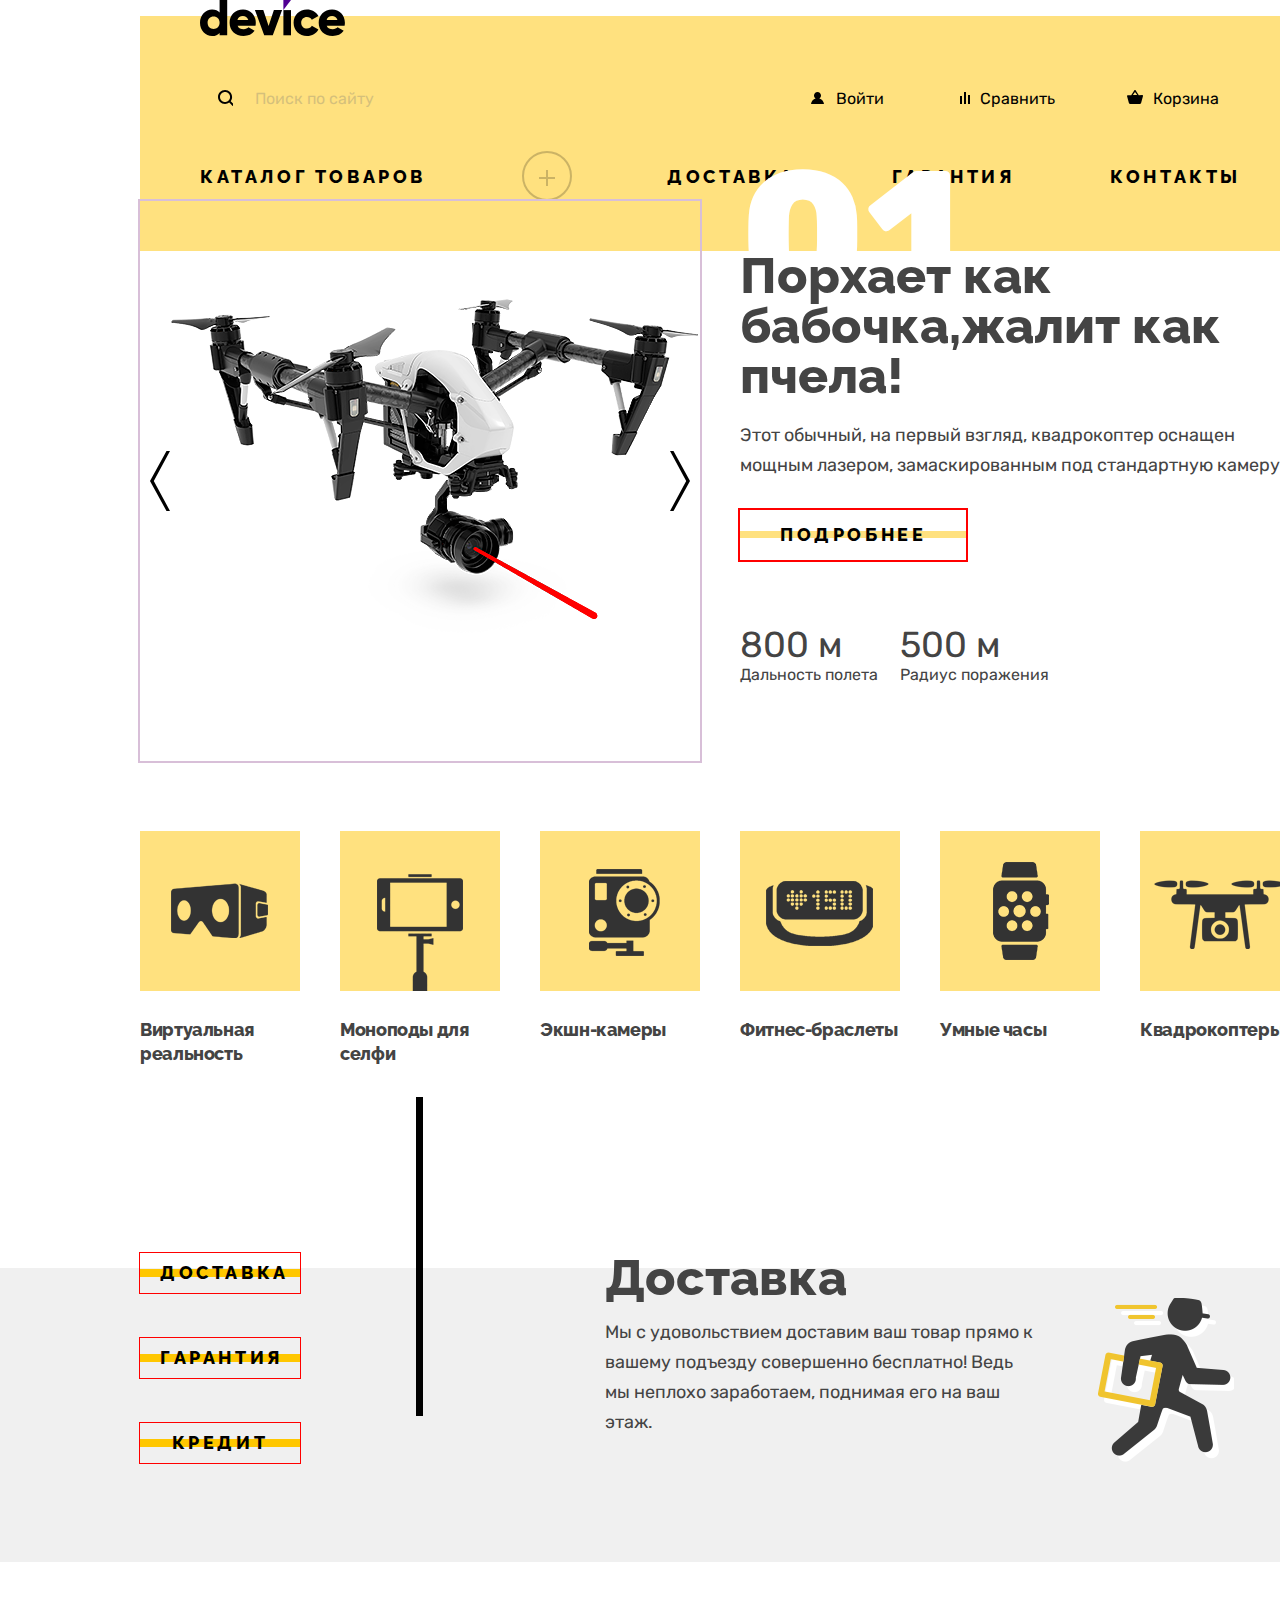
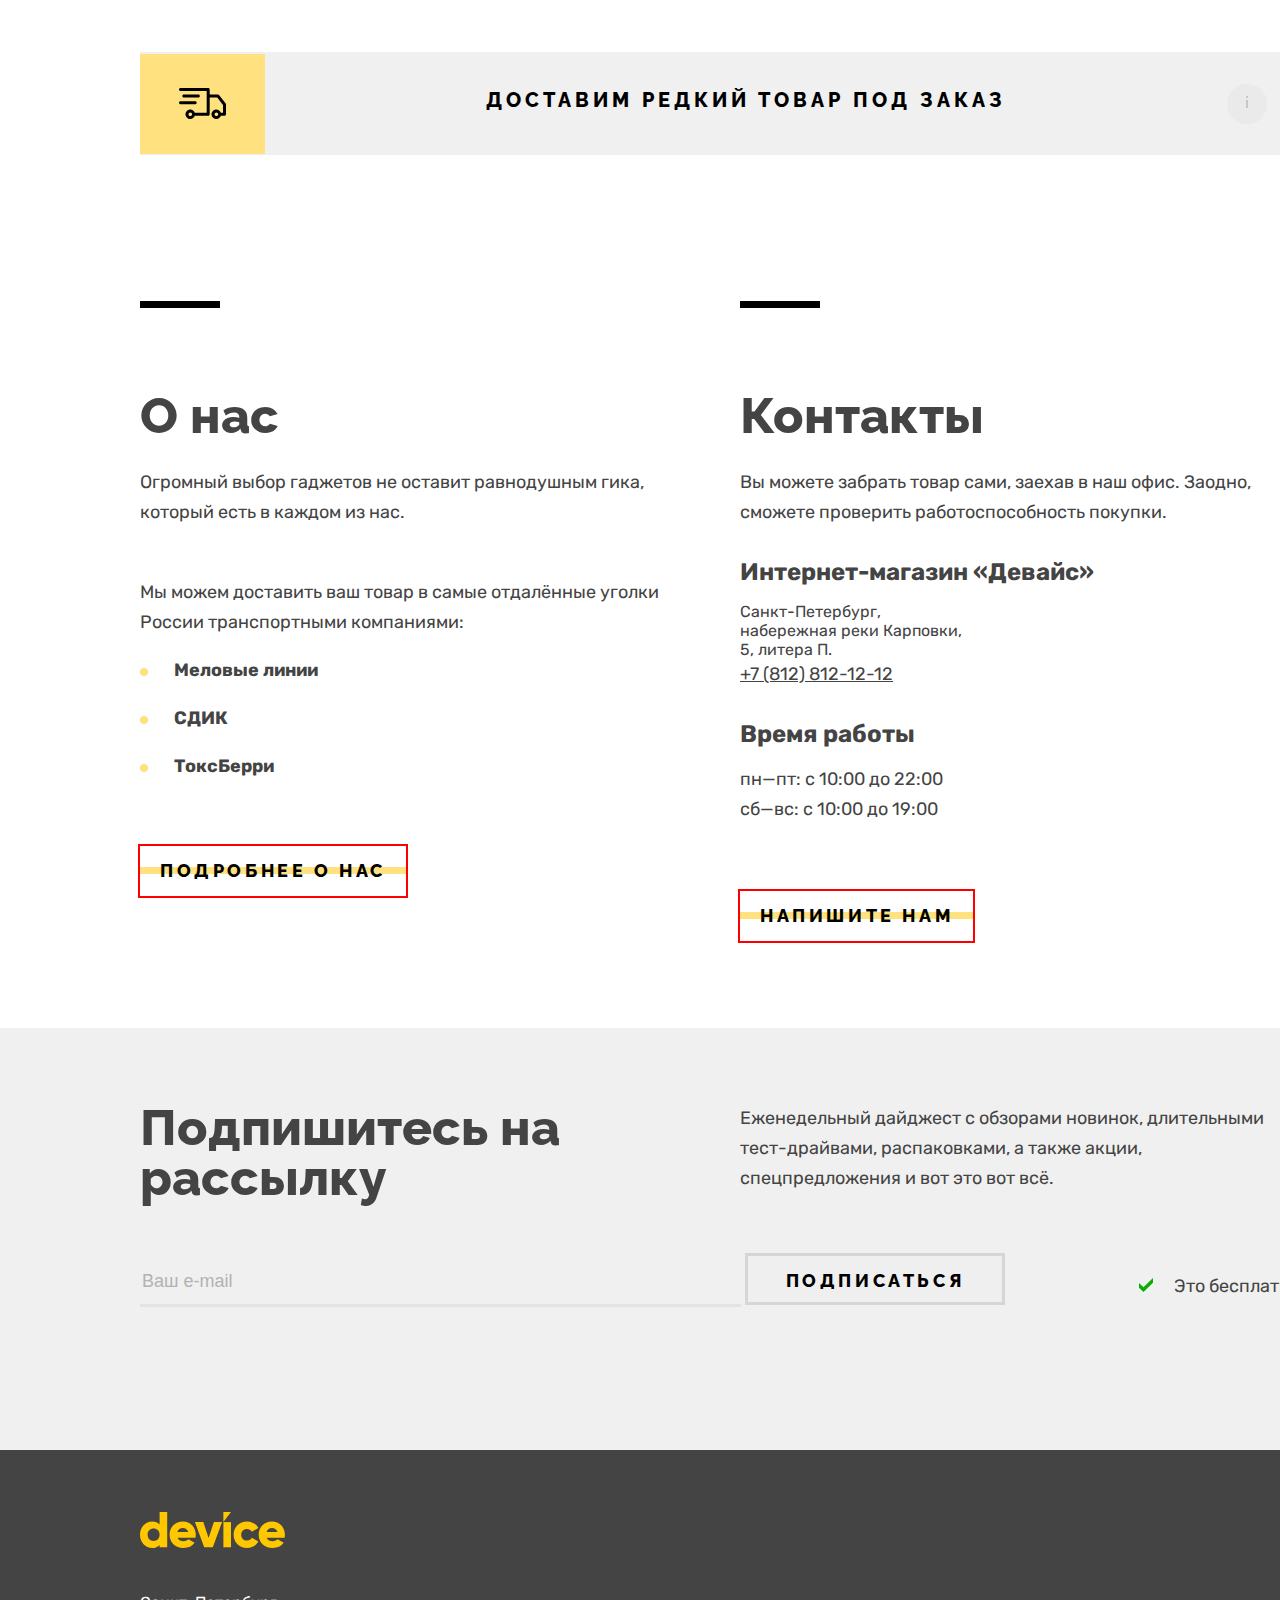
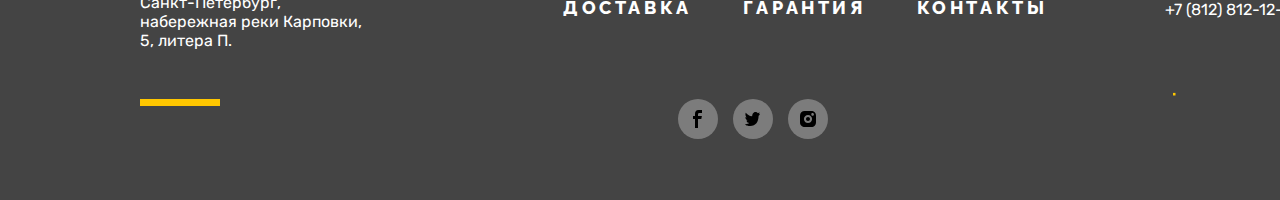
<file: index.html>
<!DOCTYPE html>
<html lang="ru">

<head>
  <meta charset="utf-8">
  <meta http-equiv="X-UA-Compatible" content="IE=edge">
  <meta name="viewport" content="width=device-width, initial-scale=1.0">
  <title>HTML Academy: Девайс</title>
  <link rel="stylesheet" href="css/style.css">
</head>

<body>
  <header class="page-header">
    <div class="container">
      <div class="page-header__wrapper">
        <a class="page-header__logo">
          <img class="page-header__logo-image" src="img/logo.svg" width="145" height="36" alt="логотип компании девайс">
        </a>
        <div class="page-header__container">
          <nav class="nav-main">
            <ul class="nav-main__list user-list list-reset">
              <li class="user-list__item ">
                <a class="user-list__link user-list__link--search">
                  <form class="user-list__search-form" action="https://echo.htmlacademy.ru/" method="GET">
                    <label class="user-list__search">
                      <input class="user-list___search-input" type="search" placeholder="Поиск по сайту" id="search">
                      <button class=" button user-list__search-button" type="submit" hidden>Найти</button>
                    </label>
                  </form>
                </a>
              </li>
              <li class="user-list__item">
                <a class="user-list__link user-list__link--enter" href="#">Войти
                </a>
              </li>
              <li class="user-list__item">
                <a class="user-list__link user-list__link--compare" href="#">Сравнить
                </a>
              </li>
              <li class="user-list__item">
                <a class="user-list__link user-list__link--basket" href="#">Корзина
                </a>
              </li>
            </ul>
            <ul class="nav-main__list site-list list list-reset">
              <li class="site-list__item  site-list__item--plus">
                <a class="site-list__link " href="catalog.html">Каталог товаров
                </a>
              <li class="site-list__button site-list__button--submemu">
                <button class="site-list__button-menu" type="button">
                  <span class="visually-hidden">Вложенное меню</span>
                </button>
              </li>
              </li>
              <li class="site-list__item">
                <a class="site-list__link" href="#">Доставка</a>
              </li>
              <li class="site-list__item">
                <a class="site-list__link" href="#">Гарантия</a>
              </li>
              <li class="site-list__item">
                <a class="site-list__link" href="#">Контакты</a>
              </li>
            </ul>
          </nav>
        </div>
      </div>
    </div>
  </header>

  <main>
    <h1 class="page-main__title visually-hidden">Девайс</h1>

    <section class="top-gadget slider">
      <div class="container">
        <div class="top-gadget__wrapper">
          <h2 class="visually-hidden">Слайдер</h2>
          <ol class="top-gadget__list slider__list list-reset">
            <li class="top-gadget__item  top-gadget__item--quadcopter slider__item">
              <img class="top-gadget__image slider-image" src="img/slider-1.png" width="560" height="560"
                alt="квадрокоптер с мощным лазером">
              <div class="top-gadget__content-wrapper">
                <p class="top-gadget__number">01</p>
                <h3 class="top-gadget__title title">Порхает как бабочка,жалит как пчела!</h3>
                <p class="top-gadget__description">Этот обычный, на первый взгляд, квадрокоптер оснащен мощным лазером,
                  замаскированным под стандартную камеру.
                </p>
                <a class="top-gadget__detals  condition" href="#">Подробнее</a>

                <div class="top-gadget__specifications-wrapper">
                  <div class="general">
                    <p class="top-gadget__specifications-description-number">800 м</p>
                    <p class="top-gadget__specifications-description">Дальность полета</p>
                  </div>
                  <div class="general">
                    <p class="top-gadget__specifications-description-number">500 м</p>
                    <p class="top-gadget__specifications-description">Радиус поражения</p>
                  </div>
                </div>
              </div>
            </li>

            <li class="top-gadget__item  top-gadget__item-bracelet slider__item hidden">
              <img class="top-gadget__image" src="img/slider-2.png" width="560" height="560"
                alt="мотивирующий фитнес-браслет">
              <div class="top-gadget__content-wrapper">
                <p class="top-gadget__number">02</p>
                <h3 class="top-gadget__title title">Худеем правильно!!</h3>
                <p class="top-gadget__description">Мотивирующие фитнес-браслеты помогут найти в себе силы не пропускать
                  занятия и соблюдать диету.
                </p>
                <a class="top-gadget__detals" href="#">Подробнее</a>
                <div class="top-gadget__specifications-wrapper">
                  <div class="general">
                    <p class="top-gadget__specifications-description-number">48 часов</p>
                    <p class="top-gadget__specifications-description">без подзарядки</p>
                  </div>
                </div>
              </div>
            </li>

            <li class="top-gadget__item  top-gadget__item--selfi slider__item hidden">
              <img class="top-gadget__image" src="img/slider-3.png" width="560" height="560"
                alt="самая длинная палка для селфи">
              <div class="top-gadget__content-wrapper">
                <p class="top-gadget__number">03</p>
                <h3 class="top-gadget__title title">Делай селфи,как Бен Стиллер! </h3>
                <p class="top-gadget__description">Самая длинная палка для селфи доступна в нашем магазине. Восемь
                  (Восемь, Карл!) метров длиной и весом всего 5 кг.</p>
                <a class="top-gadget__detals" href="#">Подробнее</a>
                <div class="top-gadget__specifications-wrapper">
                  <div class="genaral">
                    <p class="top-gadget__specifications-description-number">8,5 м</p>
                    <p class="top-gadget__specifications-description">Длина палки</p>
                  </div>
                  <div class="genaral">
                    <p class="top-gadget__specifications-description-number">5 кг</p>
                    <p class="top-gadget__specifications-description">Вес палки</p>
                  </div>
                  <div class="general">
                    <p class="top-gadget__specifications-description-number">Карбон</p>
                    <p class="top-gadget__specifications-description">Материал</p>
                  </div>

                </div>
              </div>
            </li>
          </ol>

          <div class="slider__controls">
            <div class="slider__controls-wrapper">
              <button class="top-gadget__button slider__button slider__prev" type="button">
                <span class="visually-hidden">Предыдущее фото</span>
              </button>
              <button class="top-gadget__button  slider__button slider__next" type="button">
                <span class="visually-hidden">Следующее фото</span>
              </button>
            </div>

            <div class="slider__toggles-wrapper">
              <ol class="top-gadget-toggles slider__toggles list-reset">
                <li class="slider__toggle">
                  <button class="slider__toggle-button slider__toggle-button--current" type="button">
                    <span class="visually-hidden">фото1</span>
                  </button>
                </li>
                <li class="slider__toggle">
                  <button class="slider__toggle-button" type="button">
                    <span class="visually-hidden">фото2</span>
                  </button>
                </li>
                <li class="slider__toggle">
                  <button class="slider__toggle-button" type="button">
                    <span class="visually-hidden">фото3</span>
                  </button>
                </li>
              </ol>
            </div>
          </div>
        </div>
      </div>
    </section>

    <section class="goods">
      <div class="container">
        <h2 class="visually-hidden">Список товаров</h2>
        <ul class="goods__list list-reset">
          <li class="goods__item ">
            <img class="goods__icon" src="img/category-1.svg" width="97" height="55" alt="виртуальная реальность">
            <h3 class="goods__title">Виртуальная реальность</h3>
          </li>
          <li class="goods__item">
            <img class="goods__icon" src="img/category-2.svg" width="86" height="117" alt="моноподы для селфи">
            <h3 class="goods__title">Моноподы для селфи</h3>
          </li>
          <li class="goods__item">
            <img class="goods__icon" src="img/category-3.svg" width="71" height="87" alt="экшн-камеры">
            <h3 class="goods__title">Экшн-камеры</h3>
          </li>
          <li class="goods__item">
            <img class="goods__icon" src="img/category-4.svg" width="107" height="65" alt="фитнес-браслеты">
            <h3 class="goods__title">Фитнес-браслеты</h3>
          </li>
          <li class="goods__item">
            <img class="goods__icon" src="img/category-5.svg" width="56" height="98" alt="Умные часы">
            <h3 class="goods__title">Умные часы</h3>
          </li>
          <li class="goods__item">
            <img class="goods__icon" src="img/category-6.svg" width="132" height="69" alt="квадрокоптеры">
            <h3 class="goods__title">Квадрокоптеры</h3>
          </li>
        </ul>
      </div>
    </section>

    <section class="services">
      <div class="container">
        <h2 class="visually-hidden">Наши услуги</h2>
        <div class="services__wrapper">
          <nav class="services__menu">
            <ul class="services__menu-list list-reset">
              <li class="services__menu-item">
                <a class="services__menu-link  condition services__menu-link--current" href="#">Доставка</a>
              </li>
              <li class="services__menu-item">
                <a class="services__menu-link condition" href="#">Гарантия</a>
              </li>
              <li class="services__menu-item ">
                <a class="services__menu-link condition" href="#">Кредит</a>
              </li>
            </ul>
          </nav>
          <ul class="services__list list-reset">
            <li class="services__item">
              <div class="services__item-content">
                <h3 class="services__title title ">Доставка</h3>
                <p class="services__description">
                  Мы с удовольствием доставим ваш товар прямо
                  к вашему подъезду совершенно бесплатно! Ведь
                  мы неплохо заработаем, поднимая его на ваш этаж.
                </p>
              </div>
              <img class="services__icon" src="img/illustration-delivery.svg" width="260" height="240" alt="доставка">
            </li>
            <li class="services__item services__item--hidden">
              <div class="services__item-content">
                <h3 class="services__title ">Гарантия</h3>
                <p class="services__description">
                  Если из-за возгорания купленного у нас товара у вас
                  сгорит дом — не переживайте, мы выдадим вам новый.
                  Товар, не дом, конечно же.
                </p>
              </div>
              <img class="services__icon" src="img/illustration-warranty.svg" width="260" height="240" alt="гарантия">
            </li>
            <li class="services__item services__item--hidden">
              <div class="services__item-content">
                <h3 class="services__title">Кредит</h3>
                <p class="services__description">
                  Залезть в долговую яму стало проще! Кредитные консультанты подберут для вас наиболее выгодные условия
                  кредита. Выгодные для банка, разумеется.
                </p>
              </div>
              <img class="services__icon" src="img/illustration-credit.svg" width="260" height="240" alt="кредит">
            </li>
          </ul>
        </div>
      </div>
    </section>

    <section class="delivery-order">
      <div class="container">
        <a class="delivery-order__link-wrapper">
          <div class="delivery-order__wrapper-image">
            <svg class="delivery-order__icon-image" width="47" height="31" viewBox="0 0 47 31" fill="none"
              xmlns="http://www.w3.org/2000/svg">
              <path
                d="M46.7 15.4L40.2 7.2C39.9 6.8 39.5 6.6 39 6.6H30.7V1.5C30.7 0.7 30 0 29.2 0H1.5C0.7 0 0 0.7 0 1.5C0 2.3 0.7 3 1.5 3H27.7V8.1V24.7H15.8C15.2 22.8 13.4 21.4 11.3 21.4C8.7 21.4 6.5 23.6 6.5 26.2C6.5 28.8 8.7 31 11.3 31C13.4 31 15.2 29.6 15.8 27.7H29.2C30 27.7 30.7 27 30.7 26.2V9.6H38.3L44 16.9V24.8H41.8C41.2 22.9 39.4 21.5 37.3 21.5C34.7 21.5 32.5 23.7 32.5 26.3C32.5 28.9 34.6 31.1 37.3 31.1C39.4 31.1 41.2 29.7 41.8 27.8H45.5C46.3 27.8 47 27.1 47 26.3V16.4C47 16 46.9 15.7 46.7 15.4ZM11.3 28C10.3 28 9.5 27.2 9.5 26.2C9.5 25.2 10.3 24.4 11.3 24.4C12.3 24.4 13.1 25.2 13.1 26.2C13.1 27.2 12.2 28 11.3 28ZM37.4 28C36.4 28 35.6 27.2 35.6 26.2C35.6 25.2 36.4 24.4 37.4 24.4C38.4 24.4 39.2 25.2 39.2 26.2C39.2 27.2 38.3 28 37.4 28Z"
                fill="black" />
              <path
                d="M19.4 9.59998C20.2 9.59998 20.9 8.89998 20.9 8.09998C20.9 7.29998 20.2 6.59998 19.4 6.59998H4.8C4 6.59998 3.3 7.29998 3.3 8.09998C3.3 8.89998 4 9.59998 4.8 9.59998H19.4Z"
                fill="black" />
              <path
                d="M17.7 14.7C17.7 13.9 17 13.2 16.2 13.2H1.5C0.7 13.2 0 13.9 0 14.7C0 15.5 0.7 16.2 1.5 16.2H16.2C17 16.2 17.7 15.5 17.7 14.7Z"
                fill="black" />
            </svg>
          </div>

          <h2 class="delivery-order__title">Доставим редкий товар под заказ</h2>
          <button class="delivery-order__info-button" type="submit">
            <svg class="delivery-order__info-icon" width="2" height="12" viewBox="0 0 2 12" fill=""
              xmlns="http://www.w3.org/2000/svg">
              <path d="M2 0H0V2H2V0Z" fill="black" />
              <path d="M2 4H0V12H2V4Z" fill="black" />
            </svg>
          </button>
        </a>
      </div>
    </section>

    <section class="company">
      <div class="container">
        <div class="information__wrapper">

          <div class="about line">
            <h2 class="about__title title ">О нас</h2>
            <div class="about__wrapper-content">
              <p class="about__advantage">Огромный выбор гаджетов не оставит равнодушным гика,
                который есть в каждом из нас.</p>
              <p class="about__advantage">Мы можем доставить ваш товар в самые отдалённые уголки
                России транспортными компаниями:</p>
            </div>

            <ul class="about__list-logistic list-reset">
              <li class="about__item-logistic ">Меловые линии</li>
              <li class="about__item-logistic">СДИК</li>
              <li class="about__item-logistic">ТоксБерри</li>
            </ul>
            <a class="about__more-information condition" href="#">
              Подробнее о нас
            </a>
          </div>

          <div class="contacts line">
            <div class="contacts__wrapper"></div>
            <h2 class="contacts__title title ">Контакты</h2>
            <p class="contacts__offer">Вы можете забрать товар сами, заехав в наш офис.
              Заодно, сможете проверить работоспособность покупки. </p>
            <h3 class="contacts__title-shop">Интернет-магазин «Девайс»</h3>
            <address class="contacts__address">
              <p class="contacts__address-text">Санкт-Петербург, набережная реки Карповки, 5, литера П.</p>
              <a class="contacts__address-phone" href="tel:+78128121212">+7 (812) 812-12-12</a>
            </address>
            <h3 class="contacts__subtitle">Время работы</h3>
            <ul class="contacts__list-timetable list-reset">
              <li class="contacts__item-timetable">пн—пт: с 10:00 до 22:00</li>
              <li class="contacts__item-timetable">сб—вс: с 10:00 до 19:00</li>
            </ul>
            <a class="contacts__feedback condition">
              Напишите нам
            </a>
          </div>
        </div>
      </div>
    </section>




    <section class="mailing">
      <div class="container">
        <div class="mailing__wrapper">
          <div class="mailing__wrapper-description">
            <h2 class="mailing__title title">Подпишитесь на рассылку</h2>
            <p class="mailing__description">Еженедельный дайджест с обзорами новинок,
              длительными тест-драйвами, распаковками, а также акции, спецпредложения и вот это вот всё.</p>
          </div>
          <div class="mailing__wrapper-send">
            <form class="mailing__form" action="https://echo.htmlacademy.ru/" method="GET">
              <div class="mailing__wrapper-form">
                <label class="visually-hidden" for="mail">E-mail</label>
                <input class="mailing__input" type="email" id="contacts-mail" name="mail" placeholder="Ваш e-mail">
                <button class="mailing__button" type="submit">Подписаться</button>
              </div>
            </form>
            <p class="mailing__free">Это бесплатно</p>
          </div>
        </div>
      </div>
    </section>
  </main>

  <footer class="page-footer">
    <div class="container">
      <a class="page-footer__logo" href="#">
        <img class="page-footer__logo-image" src="img/logo_footer.svg" width="145" height="36"
          alt="логотип компании девайс">
      </a>
      <div class="contacts__wrapper-addres">
        <address class="contacts__address">
          <p class="contacts__address-text">Санкт-Петербург, набережная реки Карповки, 5, литера П.</p>
        </address>
        <ul class="nav-footer__list list-reset">
          <li class="nav-footer__item">
            <a class="nav-footer__link" href="#">Доставка</a>
          </li>
          <li class="nav-footer__item">
            <a class="nav-footer__link" href="#">Гарантия</a>
          </li>
          <li class="nav-footer__item">
            <a class="nav-footer__link" href="#">Контакты</a>
          </li>
        </ul>
        <address class="contacts__address-footer">
          <a class="contacts__address-phone-footer" href="tel:+78128121212">+7 (812) 812-12-12</a>
        </address>
      </div>


      <section class="social">
        <div class="social_block"></div>
        <div class="social__wrapper">
          <h2 class="visually-hidden">Иконки соц сетей</h2>
          <ul class="social__list list-reset">
            <li class="social__item">
              <a class="social__link" href="https://www.facebook.com/htmlacademy">
                <svg class="social__link-icon" width="9" height="18" viewBox="0 0 9 18"
                  xmlns="http://www.w3.org/2000/svg">
                  <path d="M6.5 3H9V0H5.6C2.8 0 2 1.7 2 4.2V6H0V9H2V18H5V9H8.3L8.9 6H5V4.5C5 3.7 5.3 3 6.5 3Z">
                </svg>
              </a>
            </li>
            <li class="social__item">
              <a class="social__link" href="https://www.instagram.com/htmlacademy/">
                <svg class="social__link-icon" width="15" height="14" viewBox="0 0 15 14"
                  xmlns="http://www.w3.org/2000/svg">
                  <g clip-path="url(#clip0_24_701)">
                    <path
                      d="M9.7 0.0999675C11.2 -0.400033 12.3 0.399967 12.9 1.19997C13.4 0.999967 14 0.799967 14.6 0.599967C14.6 1.39997 14.1 1.99997 13.8 2.19997C14.5 2.39997 15 1.79997 15 1.79997C14.9 2.69997 14.1 3.49997 13.6 3.69997C13.4 9.99997 10.8 14.1 4.7 14C4.2 14 4.8 14 4.3 14C4 14 0.6 13.6 0 12.2C2 12.4 3.4 11.8 4.1 11.1C3.3 10.8 1.7 10.7 1.5 8.29997C1.8 8.49997 2 8.59997 2.6 8.49997C1.5 7.69997 0.3 6.99997 0.4 4.99997C0.7 5.29997 1.3 5.49997 1.6 5.39997C1 5.19997 -0.2 2.29997 0.8 0.799967C2.4 2.49997 4.1 4.19997 7.1 4.29997C7.3 2.19997 8.1 0.799967 9.7 0.0999675Z" />
                  </g>
                  <defs>
                    <clipPath id="clip0_24_701">
                      <rect width="15" height="14" fill="white" />
                    </clipPath>
                  </defs>
                </svg>

              </a>
            </li>
            <li class="social__item">
              <a class="social__link" href="https://twitter.com/htmlacademy_ru">
                <svg class="social__link-icon" width="16" height="16" viewBox="0 0 16 16"
                  xmlns="http://www.w3.org/2000/svg">
                  <path
                    d="M8 10C9.10457 10 10 9.10457 10 8C10 6.89543 9.10457 6 8 6C6.89543 6 6 6.89543 6 8C6 9.10457 6.89543 10 8 10Z"
                    fill="black" />
                  <path
                    d="M14.7 1.3C13.8 0.4 12.7 0 11.3 0H4.7C1.9 0 0 1.9 0 4.7V11.3C0 12.7 0.4 13.9 1.4 14.7C2.3 15.6 3.4 16 4.7 16H11.3C12.7 16 13.9 15.6 14.7 14.7C15.5 13.8 16 12.7 16 11.3V4.7C16 3.3 15.6 2.1 14.7 1.3ZM8 12.1C5.8 12.1 3.9 10.3 3.9 8C3.9 5.7 5.8 3.9 8 3.9C10.2 3.9 12.1 5.7 12.1 8C12.1 10.3 10.2 12.1 8 12.1ZM12.6 4.7C11.9 4.7 11.3 4.2 11.3 3.4C11.3 2.6 11.8 2.1 12.6 2.1C13.3 2.1 13.9 2.7 13.9 3.4C13.9 4.1 13.3 4.7 12.6 4.7Z"
                    fill="black" />
                </svg>
              </a>
            </li>
          </ul>
        </div>
        <a class="page-footer__logo-link" href="https://htmlacademy.ru/" alt="логотип html-academy">
          <svg class="page-footer__logo-academy" width="115" height="34" viewBox="0 0 115 34" fill="#FFC700"
            xmlns="http://www.w3.org/2000/svg">
            <path d="M0 12.8999V15.4999H2.5V12.8999H0Z">
              <path
                d="M11.5999 4.5C9.9999 4.5 8.7999 5.2 7.9999 6.2H7.8999V0H5.8999V15.5H7.8999V10.2C7.8999 8.1 9.1999 6.6 11.1999 6.6C12.9999 6.6 14.0999 8 14.0999 9.8V15.5H16.0999V9.4C16.1999 6.4 14.2999 4.5 11.5999 4.5Z"
                fill="#FFC700" />
              <path
                d="M26.5999 4.8001H21.7999V1.1001H19.7999V4.9001H17.8999V6.9001H19.7999V12.9001C19.7999 14.6001 20.7999 15.6001 22.4999 15.6001H26.5999V13.6001H22.8999C22.1999 13.6001 21.7999 13.2001 21.7999 12.5001V6.8001H26.5999V4.8001Z"
                fill="#FFC700" />
              <path
                d="M41.1 4.6001C39.5 4.6001 38.2 5.4001 37.6 6.7001H37.5C36.9 5.5001 35.7 4.6001 34.1 4.6001C32.7 4.6001 31.6 5.4001 31 6.4001H30.9V4.8001H29V15.4001H31V10.0001C31 8.0001 32 6.5001 33.6 6.5001C35.1 6.5001 36 7.5001 36 9.1001V15.4001H38V9.8001C38 7.4001 39.4 6.5001 40.6 6.5001C42.1 6.5001 43 7.5001 43 9.1001V15.4001H45V8.9001C45.1 6.4001 43.6 4.6001 41.1 4.6001Z"
                fill="#FFC700" />
              <path
                d="M47.8 12.7C47.8 14.4 48.8 15.4 50.6 15.4H52.6V13.4H50.9001C50.2001 13.4 49.8 13 49.8 12.3V0H47.8V12.7Z"
                fill="#FFC700" />
              <path
                d="M28.9001 19.6999C28.0001 18.5999 26.7001 17.8999 25.0001 17.8999C21.9001 17.8999 19.6001 20.1999 19.6001 23.4999C19.6001 26.7999 21.9001 29.0999 25.0001 29.0999C26.8001 29.0999 28.0001 28.2999 28.8001 27.1999H28.9001V28.7999H30.9001V18.1999H28.9001V19.6999ZM25.3001 27.0999C23.1001 27.0999 21.7001 25.4999 21.7001 23.4999C21.7001 21.4999 23.1001 19.8999 25.3001 19.8999C27.5001 19.8999 28.9001 21.4999 28.9001 23.4999C28.9001 25.3999 27.5001 27.0999 25.3001 27.0999Z"
                fill="#FFC700" />
              <path
                d="M44.2 21.9999C43.7 19.5999 41.5999 17.8999 38.7999 17.8999C35.3999 17.8999 33.2 20.3999 33.2 23.4999C33.2 26.5999 35.3999 29.0999 38.7999 29.0999C41.5999 29.0999 43.7 27.2999 44.2 24.8999H42.0999C41.6999 26.1999 40.3999 27.1999 38.7999 27.1999C36.5999 27.1999 35.2 25.5999 35.2 23.5999C35.2 21.5999 36.5999 19.9999 38.7999 19.9999C40.3999 19.9999 41.5999 20.9999 42.0999 22.1999H44.2V21.9999Z"
                fill="#FFC700" />
              <path
                d="M55.1 19.6999C54.2 18.5999 52.9001 17.8999 51.2001 17.8999C48.1001 17.8999 45.8 20.1999 45.8 23.4999C45.8 26.7999 48.1001 29.0999 51.2001 29.0999C53.0001 29.0999 54.2 28.2999 55 27.1999H55.1V28.7999H57.1V18.1999H55.1V19.6999ZM51.5 27.0999C49.3 27.0999 47.9001 25.4999 47.9001 23.4999C47.9001 21.4999 49.3 19.8999 51.5 19.8999C53.7 19.8999 55.1 21.4999 55.1 23.4999C55.1 25.3999 53.6 27.0999 51.5 27.0999Z"
                fill="#FFC700" />
              <path
                d="M68.6999 19.7999C67.7999 18.6999 66.4999 17.8999 64.7999 17.8999C61.6999 17.8999 59.3999 20.1999 59.3999 23.4999C59.3999 26.7999 61.5999 29.0999 64.7999 29.0999C66.4999 29.0999 67.7999 28.2999 68.5999 27.2999H68.6999V28.7999H70.6999V13.3999H68.6999V19.7999ZM65.0999 27.0999C62.8999 27.0999 61.4999 25.4999 61.4999 23.4999C61.4999 21.4999 62.8999 19.8999 65.0999 19.8999C67.2999 19.8999 68.6999 21.4999 68.6999 23.4999C68.5999 25.4999 67.1999 27.0999 65.0999 27.0999Z"
                fill="#FFC700" />
              <path
                d="M78.3 17.8999C75 17.8999 72.8 20.3999 72.8 23.4999C72.8 26.4999 74.9 29.0999 78.3 29.0999C80.8 29.0999 82.8 27.7999 83.5 25.4999H81.4C80.9 26.4999 79.8 27.0999 78.4 27.0999C76.5 27.0999 75.1 25.7999 75 24.1999H83.8C84 20.5999 81.8 17.8999 78.3 17.8999ZM78.3 19.7999C80 19.7999 81.3 20.7999 81.6 22.3999H75.1C75.4 20.8999 76.6 19.7999 78.3 19.7999Z"
                fill="#FFC700" />
              <path
                d="M98.2001 17.8999C96.6001 17.8999 95.3001 18.6999 94.6001 19.8999H94.5001C93.9001 18.6999 92.7001 17.8999 91.1001 17.8999C89.7001 17.8999 88.6001 18.5999 88.0001 19.6999V18.1999H86.1001V28.7999H88.1001V23.3999C88.1001 21.3999 89.1001 19.9999 90.7001 19.8999C92.2001 19.8999 93.1001 20.8999 93.1001 22.4999V28.7999H95.1001V23.1999C95.1001 20.7999 96.5001 19.8999 97.7001 19.8999C99.2001 19.8999 100.1 20.8999 100.1 22.4999V28.7999H102.1V22.2999C102.2 19.6999 100.7 17.8999 98.2001 17.8999Z"
                fill="#FFC700" />
              <path
                d="M109.4 27.0001L105.8 18.1001H103.6L108.4 29.7001C108.1 30.6001 107.7 30.9001 106.7 30.9001H104.2V32.9001H106.7C108.5 32.9001 109.5 32.1001 110.2 30.3001L114.9 18.1001H112.8L109.4 27.0001Z"
                fill="#FFC700" />
          </svg>
        </a>
      </section>

  </footer>

</body>

</html>
</file>
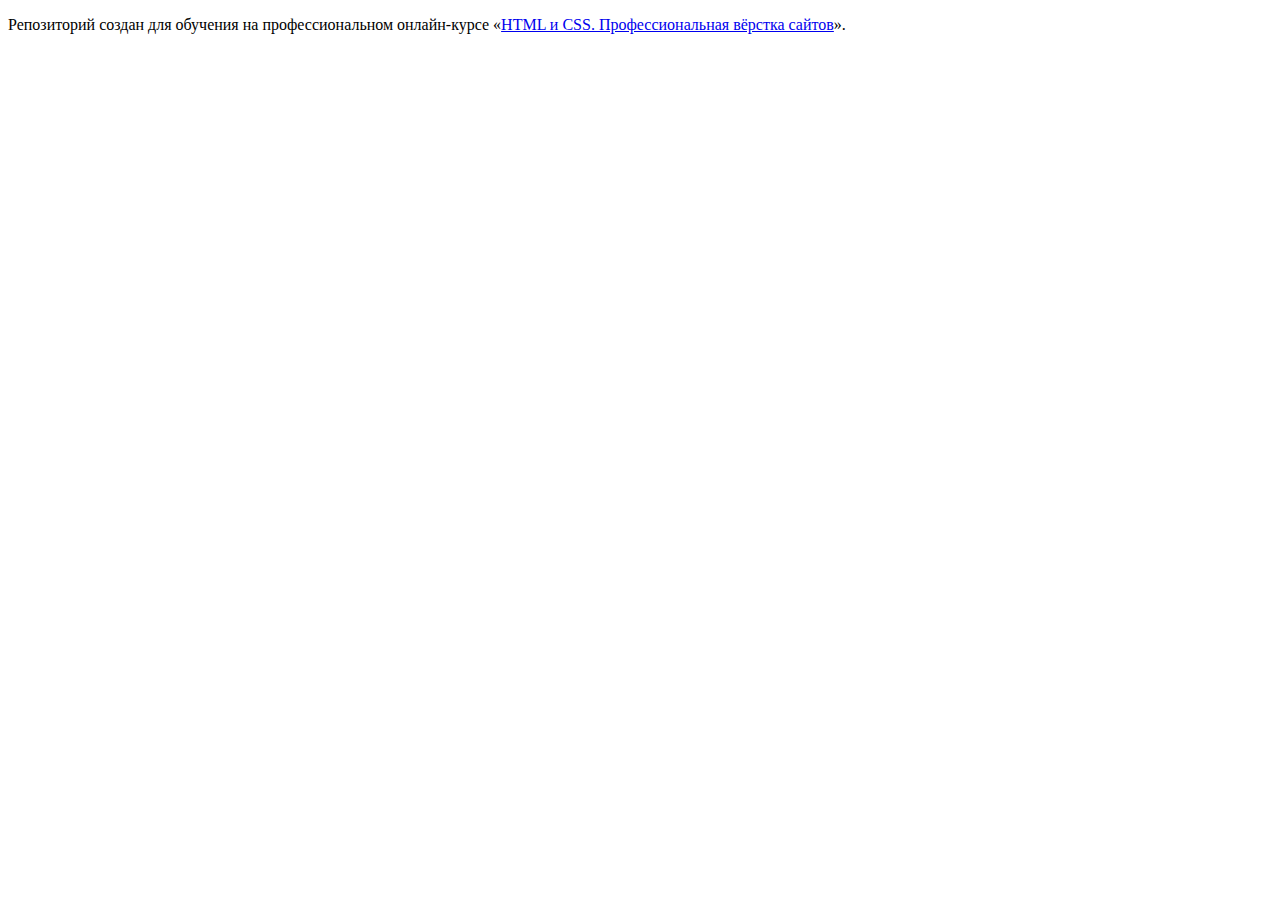
<file: master/index.html>
<!DOCTYPE html>
<html lang="ru">
  <head>
    <meta charset="utf-8">
    <title>HTML Academy: Девайс</title>
    <base href="https://htmlacademy-htmlcss.github.io/998653-device-32/master/">
</head>
  <body>

    <p>Репозиторий создан для обучения на профессиональном онлайн‑курсе «<a href="https://htmlacademy.ru/intensive/htmlcss">HTML и CSS. Профессиональная вёрстка сайтов</a>».</p>

  </body>
</html>
</file>
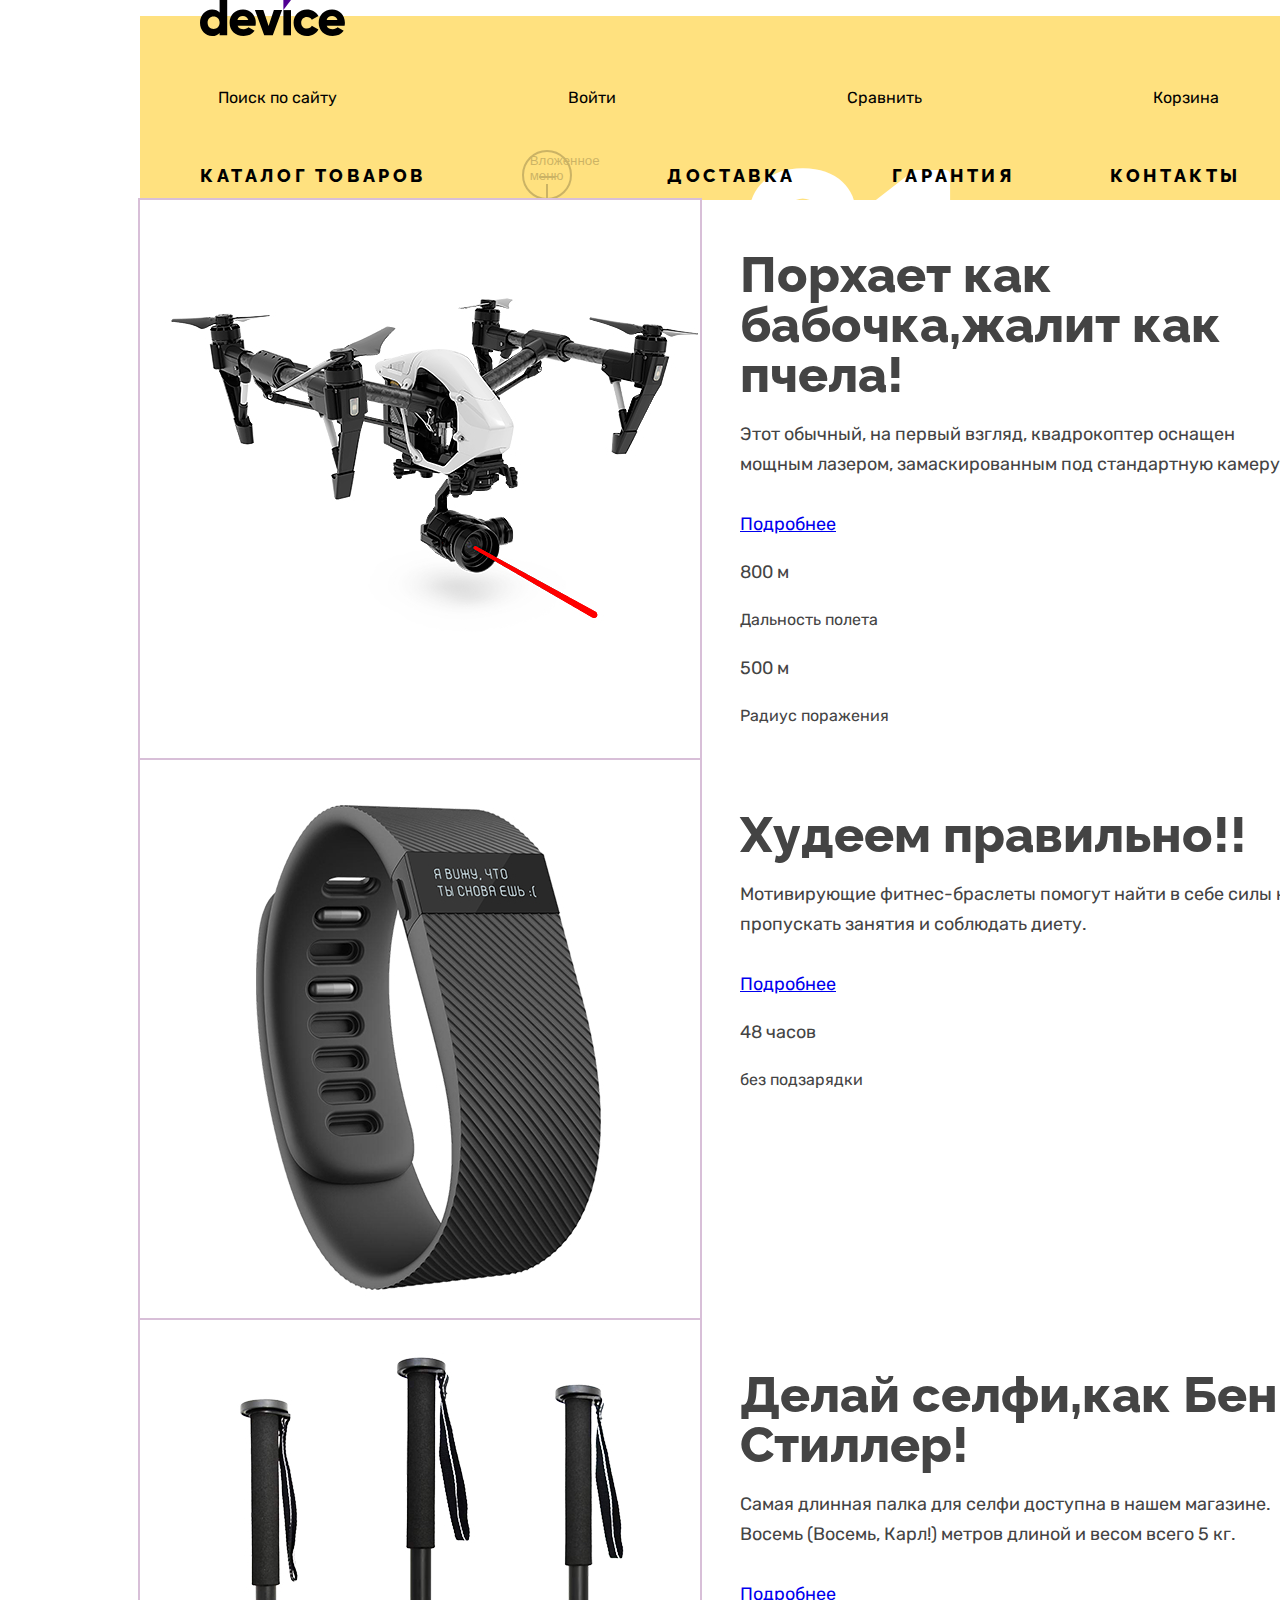
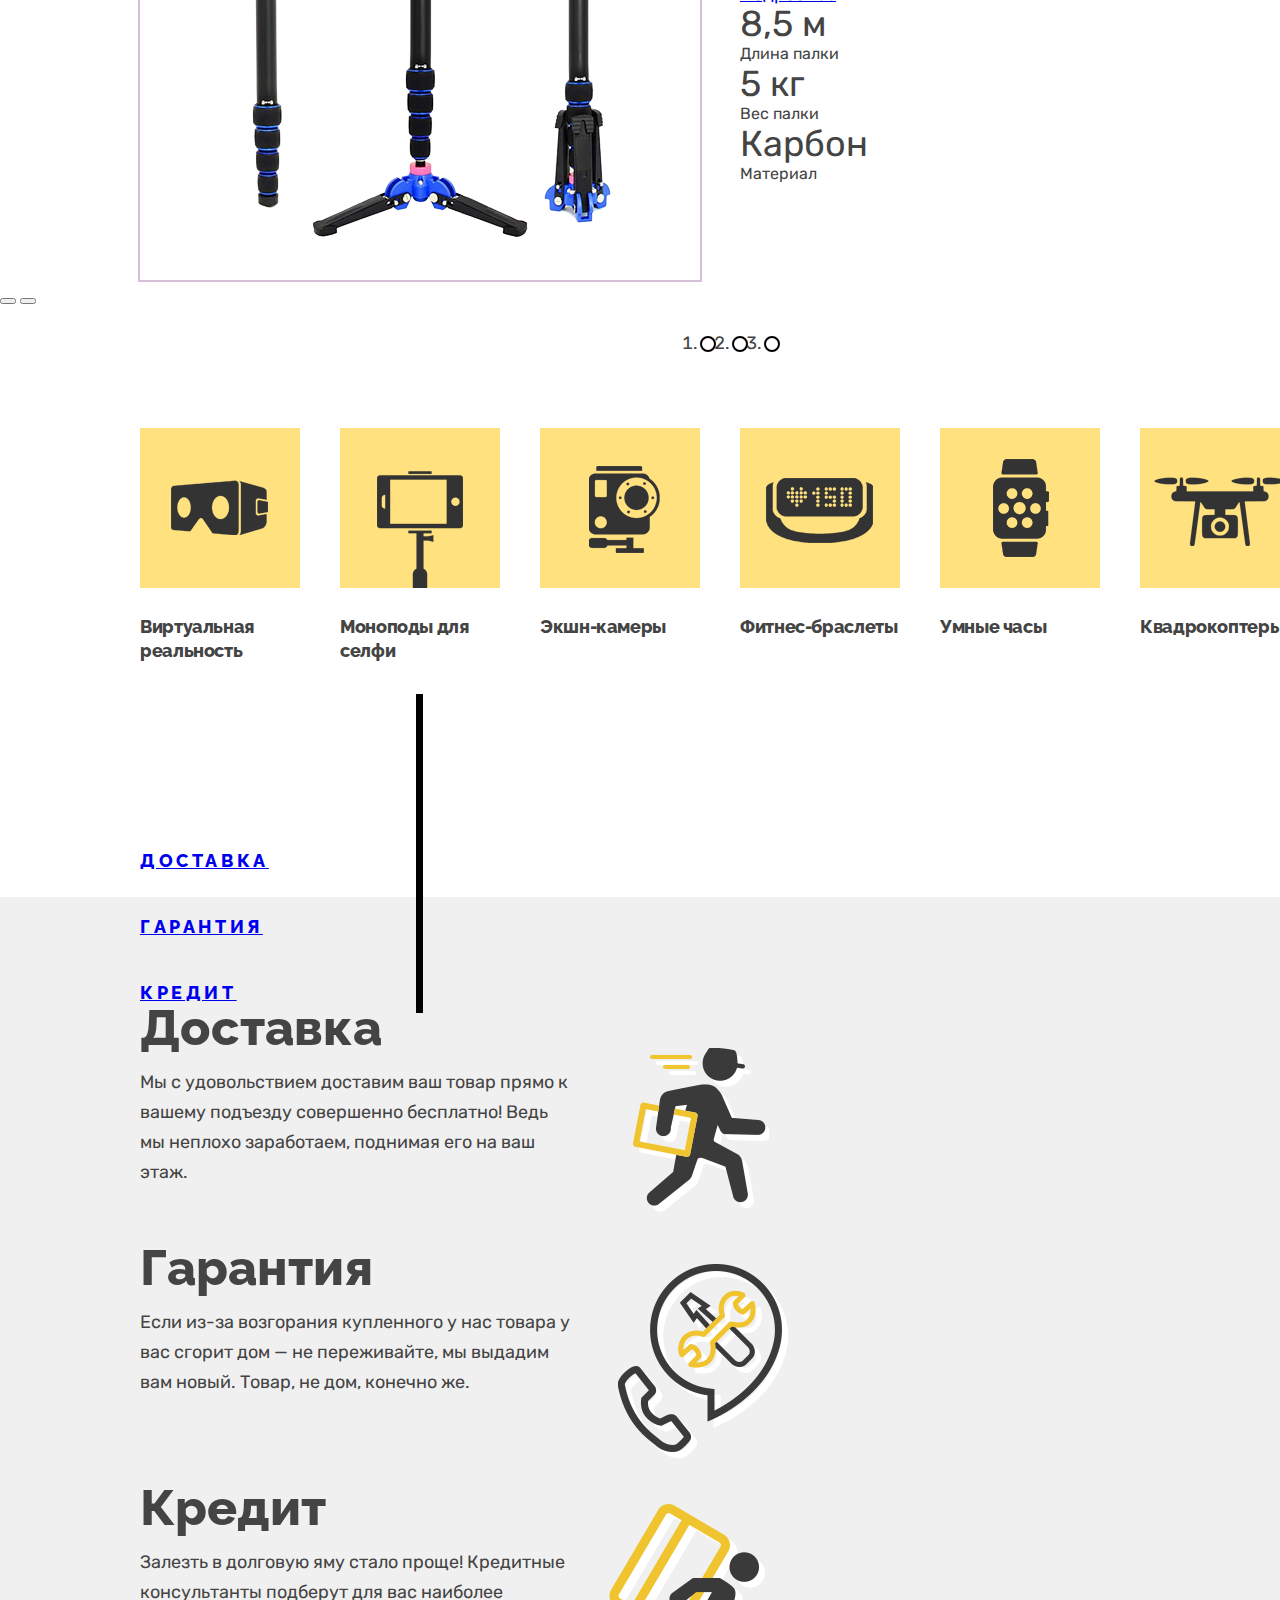
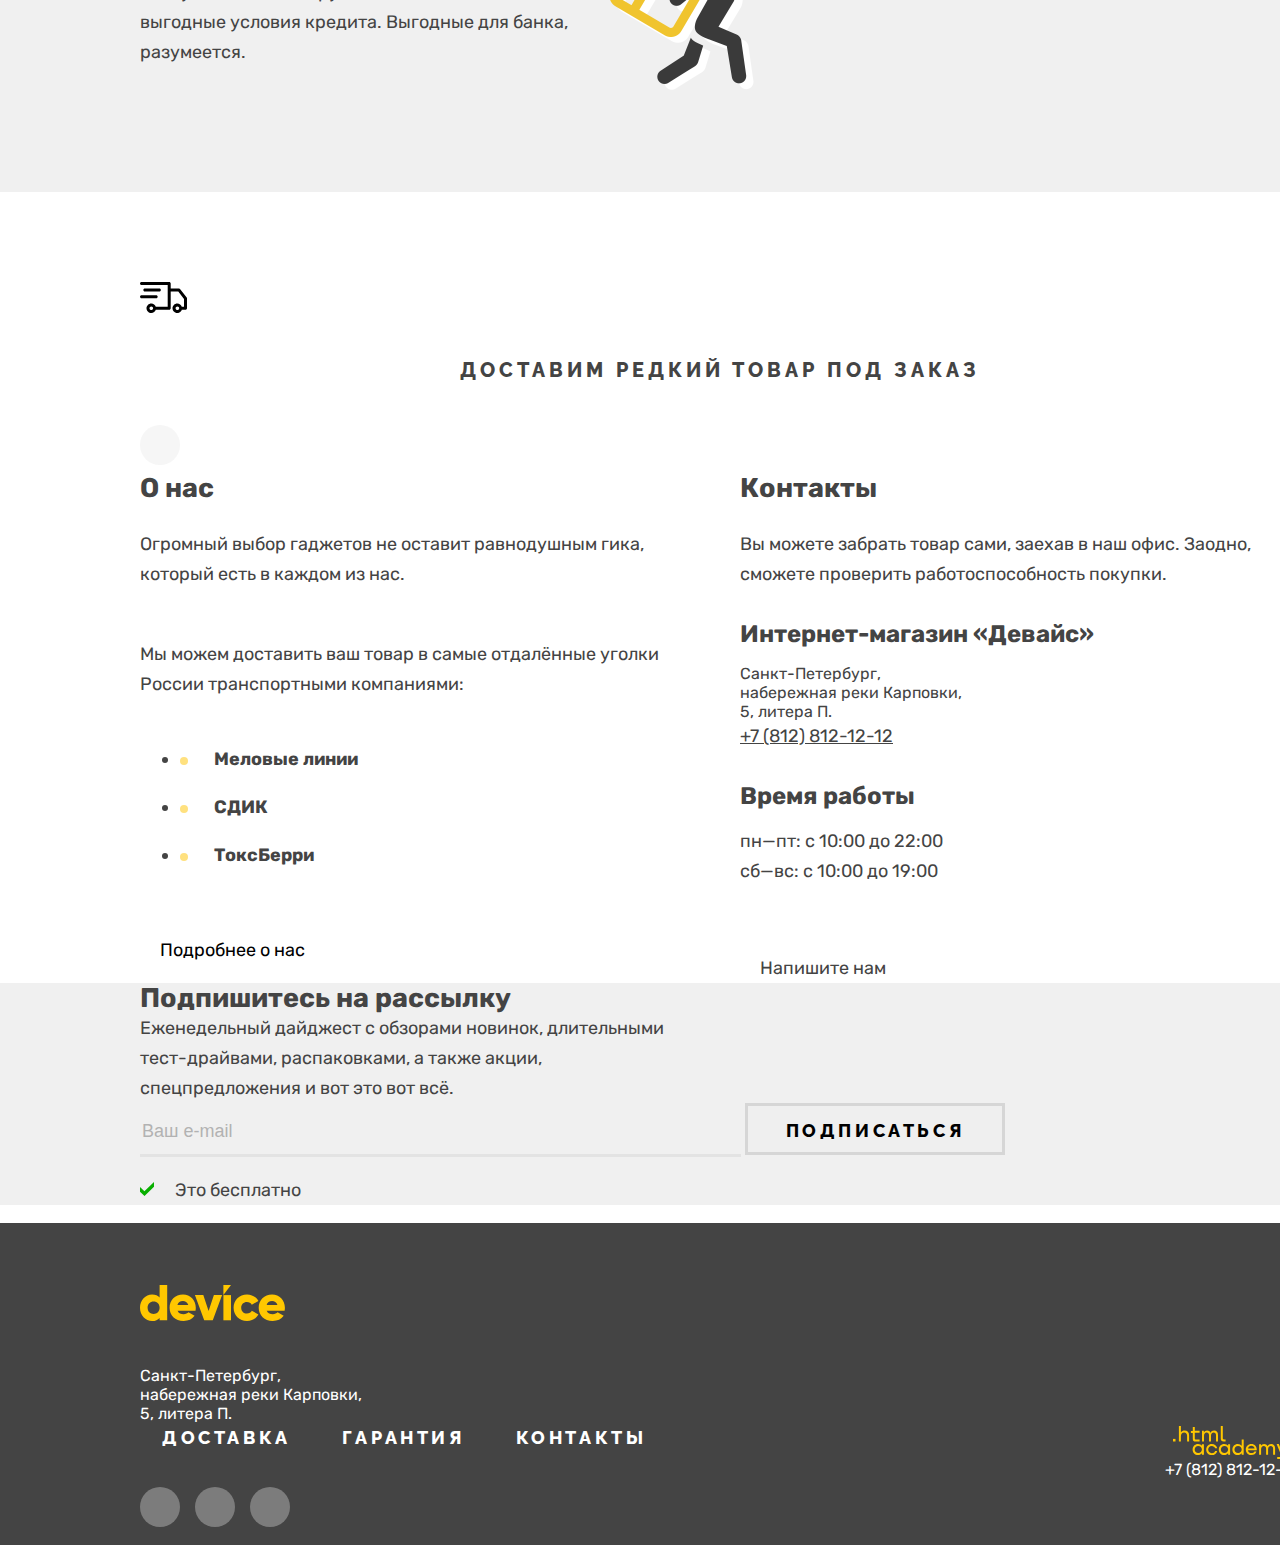
<file: source/index.html>
<!DOCTYPE html>
<html lang="ru">
  <head>
    <meta charset="utf-8">
    <meta http-equiv="X-UA-Compatible" content="IE=edge">
    <meta name="viewport" content="width=device-width, initial-scale=1.0">
    <title>HTML Academy: Девайс</title>
    <link rel="stylesheet" href="../css/style.css">
 </head>

  <body>
    <header class="page-header">
      <div class="container">
        <div class="page-header__wrapper">
          <a class="page-header__logo">
            <img class="page-header__logo-image" src="../img/logo.svg" width="145" height="36" alt="логотип компании девайс">
          </a>
          <div class="page-header__container">
            <nav class="nav-main">
              <ul class="nav-main__list user-list list-reset">
                <li class="user-list__item ">
                  <a class="user-list__link user-list__link--search"  href="#">Поиск по сайту</a>
                </li>
                <li class="user-list__item">
                  <a class="user-list__link"  href="#">Войти</a>
                </li>
                <li class="user-list__item">
                  <a class="user-list__link"  href="#">Сравнить</a>
                </li>
                <li class="user-list__item">
                  <a class="user-list__link"  href="#">Корзина</a>
                </li>
              </ul>
              <ul class="nav-main__list site-list list list-reset">
                <li class="site-list__item">
                  <a class="site-list__link"  href="catalog.html">Каталог товаров
                  </a>
                  <li class="site-list__button">
                    <button class="site-list__button-menu">
                      <span class="visually-hiden">Вложенное меню</span>
                    </button>
                  </li>
                </li>
                <li class="site-list__item">
                  <a class="site-list__link"  href="#">Доставка</a>
                </li>
                <li class="site-list__item">
                  <a class="site-list__link"  href="#">Гарантия</a>
                </li>
                <li class="site-list__item">
                  <a class="site-list__link"  href="#">Контакты</a>
                </li>
              </ul>
          </nav>
          </div>
        </div>
      </div>
    </header>

    <main>
        <h1 class="page-main__title visually-hidden">Девайс</h1>

        <section class="top-gadget">
          <div class="container">
            <h2 class="visually-hidden">Слайдер</h2>
            <ol class="top-gadget__list slider__list list-reset">
              <li class="top-gadget__item  top-gadget__item--quadcopter slider__item">
                <img  class="top-gadget__image" src="../img/slider-1.jpg" width="560" height="560" alt="квадрокоптер с мощным лазером">
                <div class="top-gadget__content-wrapper">
                  <p class="top-gadget__number">01</p>
                  <h3 class="top-gadget__title font-title ">Порхает как бабочка,жалит как пчела!</h3>
                  <p class="top-gadget__description">Этот обычный, на первый взгляд, квадрокоптер оснащен мощным лазером, замаскированным под стандартную камеру.
                  </p>
                  <a class="top-gadget__detals" href="#">Подробнее</a>
                  <div class="top-gadget__specifications">
                    <p class="top-gadget__specifications-description-numerals">800 м</p>
                    <p class="top-gadget__specifications-description">Дальность полета</p>
                    <p class="top-gadget__specifications-description-numerals">500 м</p>
                    <p class="top-gadget__specifications-description">Радиус поражения</p>
                  </div>
                </div>
              </li>

            <li class="top-gadget__item  top-gadget__item-bracelet slider__item">
                <img  class="top-gadget__image" src="../img/slider-2.jpg" width="560" height="560" alt="мотивирующий фитнес-браслет">
                <div class="top-gadget__content-wrapper">
                  <p class="top-gadget__number">02</p>
                  <h3 class="top-gadget__title">Худеем правильно!!</h3>
                  <p class="top-gadget__description">Мотивирующие фитнес-браслеты помогут найти в себе силы не пропускать занятия и соблюдать диету.
                  </p>
                  <a class="top-gadget__detals" href="#">Подробнее</a>
                  <div class="top-gadget__specifications">
                      <p class="top-gadget__specifications-description-numerals">48 часов</p>
                      <p class="top-gadget__specifications-description">без подзарядки</p>
                  </div>
                </div>
            </li>

            <li class="top-gadget__item  top-gadget__item--selfi slider__item">
              <img  class="top-gadget__image" src="../img/slider-3.jpg" width="560" height="560" alt="самая длинная палка для селфи">
              <div class="top-gadget__content-wrapper">
                <p class="top-gadget__number">03</p>
                <h3 class="top-gadget__title">Делай селфи,как Бен Стиллер! </h3>
                <p class="top-gadget__description">Самая длинная палка для селфи доступна в нашем магазине. Восемь (Восемь, Карл!) метров длиной и весом всего 5 кг.</p>
                <a class="top-gadget__delals" href="#">Подробнее</a>
                <div class="top-gadget__specifications">
                    <p class="top-gadget__specifications-description-number">8,5 м</p>
                    <p class="top-gadget__specifications-description">Длина палки</p>
                    <p class="top-gadget__specifications-description-number">5 кг</p>
                    <p class="top-gadget__specifications-description">Вес палки</p>
                    <p class="top-gadget__specifications-description-number">Карбон</p>
                    <p class="top-gadget__specifications-description">Материал</p>
                </div>
              </div>
            </li>
            </ol>
          </div>


          <div class="slider__controls">
           <button class="top-gadget__button" type="button">
            <span class="visually-hidden">Предыдущее фото</span>
          </button>
          <button class="top-gadget__button" type="button">
            <span class="visually-hidden">Следующее фото</span>
          </button>

          <ol class="top-gadget-toggles slider__toggles">
              <li class="slider__toggle slider__toggle--current">
                <button class="slider__toggle-button">
                <span class="visually-hidden">фото1</span>
                </button>
              </li>
              <li class="slider__toggle">
                <button class="slider__toggle-button">
                <span class="visually-hidden">фото2</span>
                </button>
              </li>
              <li class="slider__toggle slider">
                <button class="slider__toggle-button">
                <span class="visually-hidden">фото3</span>
                </button>
              </li>
            </ol>
          </div>
        </section>

        <section class="goods">
         <div class="container">
          <h2 class="visually-hidden">Список товаров</h2>
          <ul class="goods__list list-reset">
            <li class="goods__item ">
              <img class="goods__icon" src="../img/category-1.svg" width="97" height="55" alt="виртуальная реальность">
              <h3 class="goods__title">Виртуальная реальность</h3>
            </li>
            <li class="goods__item">
              <img class="goods__icon" src="../img/category-2.svg" width="86" height="117" alt="моноподы для селфи">
              <h3 class="goods__title">Моноподы для селфи</h3>
            </li>
            <li class="goods__item">
              <img class="goods__icon" src="../img/category-3.svg" width="71" height="87" alt="экшн-камеры">
              <h3 class="goods__title">Экшн-камеры</h3>
            </li>
            <li class="goods__item">
              <img class="goods__icon" src="../img/category-4.svg" width="107" height="65" alt="фитнес-браслеты">
              <h3 class="goods__title">Фитнес-браслеты</h3>
            </li>
            <li class="goods__item">
              <img class="goods__icon" src="../img/category-5.svg" width="56" height="98" alt="Умные часы">
              <h3 class="goods__title">Умные часы</h3>
            </li>
            <li class="goods__item">
              <img class="goods__icon" src="../img/category-6.svg" width="132" height="69" alt="квадрокоптеры">
              <h3 class="goods__title">Квадрокоптеры</h3>
            </li>
          </ul>
         </div>
        </section>

        <section class="services">
          <div class="container">
            <h2 class="visually-hidden">Наши услуги</h2>
            <nav class="services__menu">
              <ul class="services__menu-list list-reset">
                <li class="services__menu-item">
                  <a class="services__menu-link services__menu-link--current" href="#">Доставка</a>
                </li>
                <li class="services__menu-item">
                  <a class="services__menu-link" href="#">Гарантия</a>
                </li>
                <li class="services__menu-item">
                  <a class="services__menu-link" href="#">Кредит</a>
                </li>
              </ul>
            </nav>
            <ul class="services__list list-reset">
                <li class="services__item">
                  <div class="services__item-content">
                    <h3 class="services__title font-title ">Доставка</h3>
                    <p class="services__description">
                      Мы с удовольствием доставим ваш товар прямо
                      к вашему подъезду совершенно бесплатно! Ведь
                      мы неплохо заработаем, поднимая его на ваш этаж.
                    </p>
                  </div>
                  <img class="services__icon" src="../img/illustration-delivery.svg" width="260" height="240" alt="доставка">
              </li>
              <li class="services__item">
                <div class="services__item-content">
                  <h3 class="services__title ">Гарантия</h3>
                  <p class="services__description">
                    Если из-за возгорания купленного у нас товара у вас
                    сгорит дом — не переживайте, мы выдадим вам новый.
                    Товар, не дом, конечно же.
                  </p>
                </div>
                <img class="services__icon" src="../img/illustration-warranty.svg" width="260" height="240" alt="гарантия">
            </li>
            <li class="services__item">
              <div class="services__item-content">
                <h3 class="services__title">Кредит</h3>
                <p class="services__description">
                  Залезть в долговую яму стало проще! Кредитные консультанты подберут для вас наиболее выгодные условия кредита. Выгодные для банка, разумеется.
                </p>
              </div>
              <img class="services__icon" src="../img/illustration-credit.svg" width="260" height="240" alt="кредит">
          </li>
            </ul>
          </div>
        </section>

        <section class="delivery-order">
          <div class="container">
            <div class="delivery-order__container">
              <img class="delivery-order__icon" src="../img/devely.svg" width="47" height="31" alt="иконка доставки под заказ">
              <h2 class="delivery-order__title">Доставим редкий товар под заказ</h2>
                <button class="delivery-order__info-button">
                <span class="visually-hidden">Доставка под заказ</span>
              </button>

              <form class="" action="https://echo.htmlacademy.ru/" method="GET"> <!--блок с формой пока напишу тут-->
              </form>
            </div>
          </div>
        </section>

        <div class="information__wrapper container">
            <section class="about">
              <div class="about__wrapper">
                <h2 class="about__title font-title ">О нас</h2>
                <p class="about__advantage">Огромный выбор гаджетов не оставит равнодушным гика,
                который есть в каждом из нас.</p>
                <p class="about__advantage">Мы можем доставить ваш товар в самые отдалённые уголки
                России транспортными компаниями:</p>
                <ul class="about__list-logistic list reset">
                  <li class="about__item-logistic">Меловые линии</li>
                  <li class="about__item-logistic">СДИК</li>
                  <li class="about__item-logistic">ТоксБерри</li>
                </ul>
                <a class="about__more-information" href="#">
                  Подробнее о нас
                </a>
              </div>
            </section>

            <section class="contacts">
              <div class="contacts__wrapper">
                <h2 class="contacts__title font-title ">Контакты</h2>
                <p class="contacts__offer">Вы можете забрать товар сами, заехав в наш офис.
                Заодно, сможете проверить работоспособность покупки. </p>
                <h3 class="contacts__title-shop">Интернет-магазин «Девайс»</h3>
                <address class="contacts__address">
                  <p class="contacts__address-text">Санкт-Петербург, набережная реки Карповки, 5, литера П.</p>
                  <a class="contacts__address-phone" href="tel:+78128121212">+7 (812) 812-12-12</a>
                </address>
                <h3 class="contacts__subtitle">Время работы</h3>
                <ul class="contacts__list-timetable list-reset">
                  <li class="contacts__item-timetable">пн—пт: с 10:00 до 22:00</li>
                  <li class="contacts__item-timetable">сб—вс: с 10:00 до 19:00</li>
                </ul>
                <a class="contacts__feedback">
                  Напишите нам
                </a>
              </div>
            </section>
        </div>



        <section class="mailing">
          <div class="container">
            <h2 class="mailing__title">Подпишитесь на рассылку</h2>
            <p class="mailing__description">Еженедельный дайджест с обзорами новинок,
            длительными тест-драйвами, распаковками, а также акции, спецпредложения и вот это вот всё.</p>
            <form class="mailing__form" action="https://echo.htmlacademy.ru/" method="GET">
              <div class="mailing__wrapper-form">
                <label class="visually-hidden" for="mail">E-mail</label>
              <input class="mailing__input" type="email" id="contacts-mail" name="mail" placeholder="Ваш e-mail">
              <button class="mailing__button" type="button">Подписаться</button>
            </div>
            </form>
            <p class="mailing__free">Это бесплатно</p>
          </div>
        </section>
      </main>

    <footer class="page-footer">
      <div class="container">
        <a class="page-footer__logo" href="#">
          <img class="page-footer__logo-image" src="../img/logo_footer.svg" width="145" height="36" alt="логотип компании девайс">
        </a>
        <div class="page-footer__wrapper-content">
          <address class="contacts__address">
            <p class="contacts__address-text">Санкт-Петербург, набережная реки Карповки, 5, литера П.</p>
          </address>
          <ul class="nav-footer__list list-reset">
            <li class="nav-footer__item">
              <a class="nav-footer__link"  href="#">Доставка</a>
            </li>
            <li class="nav-footer__item">
              <a class="nav-footer__link"  href="#">Гарантия</a>
            </li>
            <li class="nav-footer__item">
              <a class="nav-footer__link"  href="#">Контакты</a>
            </li>
          </ul>
          <address class="contacts__address">
            <a class="contacts__address-phone-footer" href="tel:+78128121212">+7 (812) 812-12-12</a>
          </address>
        </div>
        <section class="social">
          <h2 class="visually-hidden">Иконки соц сетей</h2>
          <ul class="social__list list-reset">
            <li class="social__item">
              <a class="social__link" href="https://www.facebook.com/htmlacademy">
                <span class="visually-hidden">Facebook</span>
              </a>
            </li>
            <li class="social__item">
              <a class="social__link" href=" https://www.instagram.com/htmlacademy/">
                <span class="visually-hidden">Instagram</span>
              </a>
            </li>
            <li class="social__item">
              <a class="social__link" href="https://twitter.com/htmlacademy_ru">
                <span class="visually-hidden">Twitter</span>
              </a>
            </li>
          </ul>
        </section>
        <p class="page-footer__about">
          <a class="page-footer__logo-link" href="https://htmlacademy.ru/">
            <img class="page-footer__logo-image" src="../img/html-academy.svg" width="115" height="33" alt="логотип html-academy">
            </a>
        </p>
      </div>
    </footer>

</body>
</html>
</file>
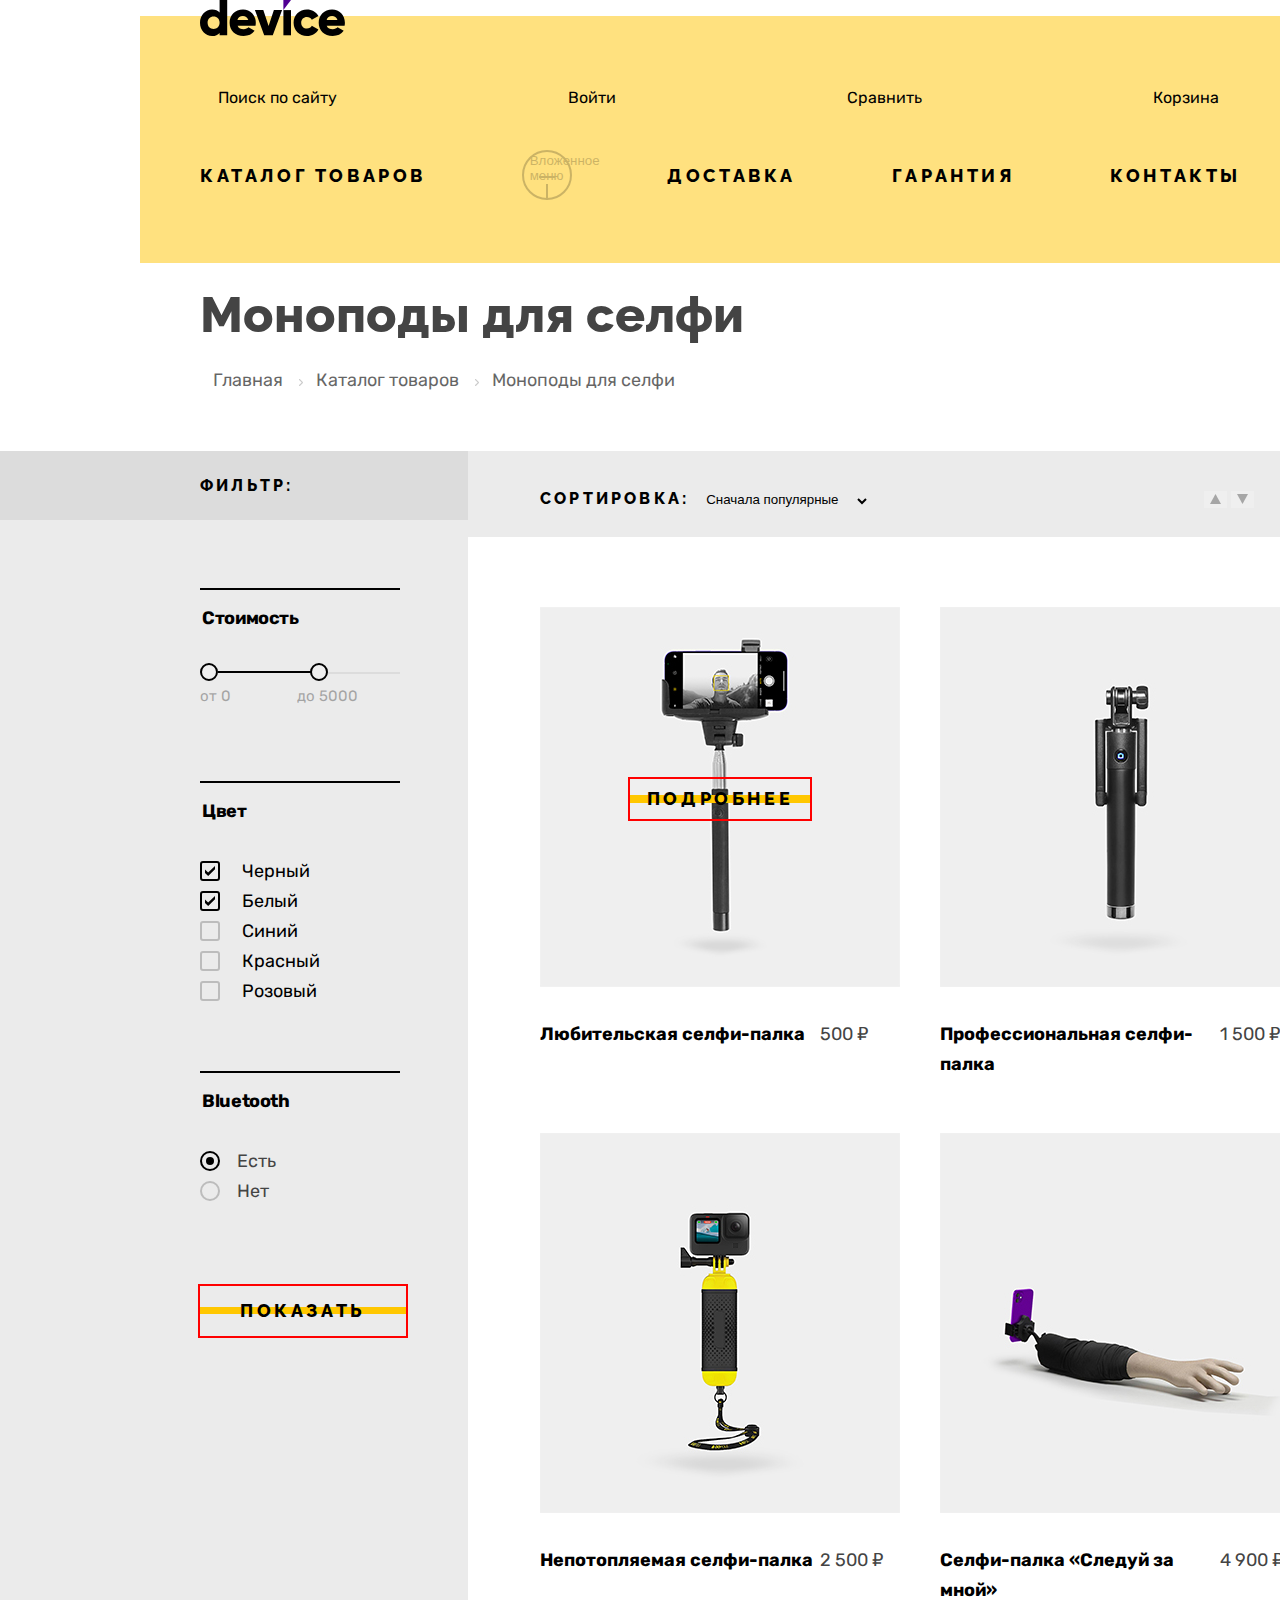
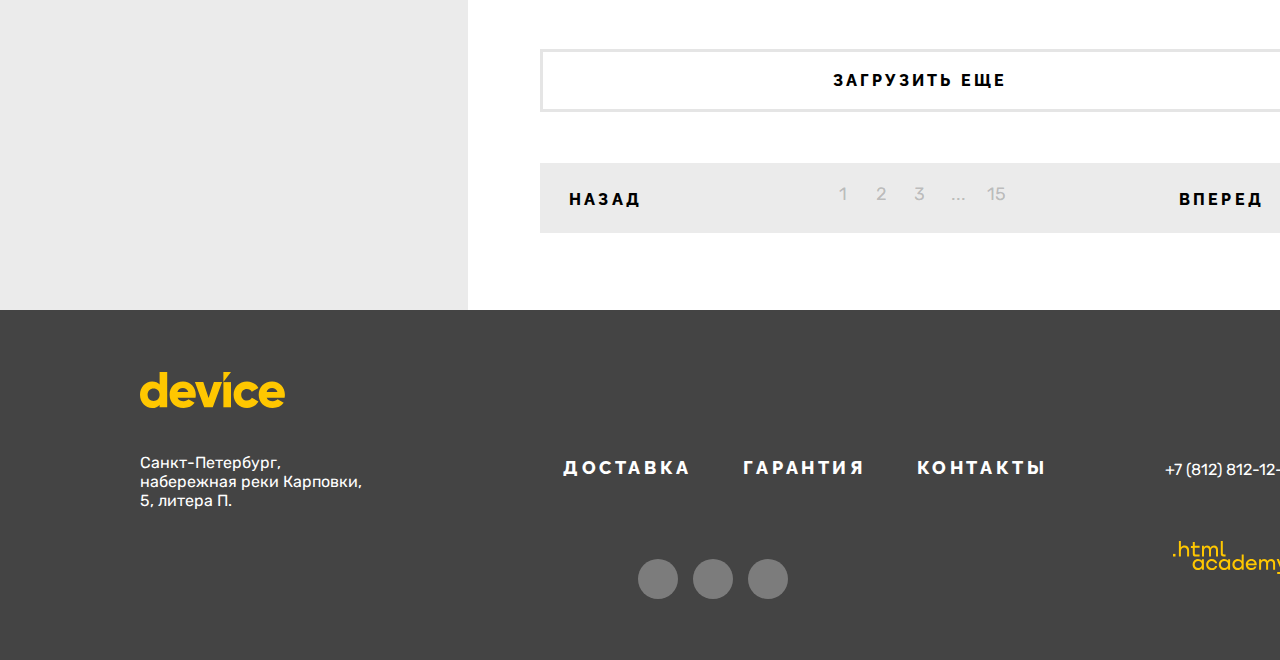
<file: catalog.html>
<!DOCTYPE html>
<html lang="en">
<head>
  <meta charset="UTF-8">
  <meta http-equiv="X-UA-Compatible" content="IE=edge">
  <meta name="viewport" content="width=device-width, initial-scale=1.0">
  <link rel="stylesheet" href="css/style.css">
  <title>Каталог</title>
</head>
<body>
  <header class="page-header">
    <div class="container">
      <div class="page-header__wrapper">
        <a class="page-header__logo">
          <img class="page-header__logo-image" src="img/logo.svg" width="145" height="36" alt="логотип компании девайс">
        </a>
        <div class="page-header__container">
          <nav class="nav-main">
            <ul class="nav-main__list user-list list-reset">
              <li class="user-list__item ">
                <a class="user-list__link user-list__link--search"  href="#">Поиск по сайту</a>
              </li>
              <li class="user-list__item">
                <a class="user-list__link"  href="#">Войти</a>
              </li>
              <li class="user-list__item">
                <a class="user-list__link"  href="#">Сравнить</a>
              </li>
              <li class="user-list__item">
                <a class="user-list__link"  href="#">Корзина</a>
              </li>
            </ul>
            <ul class="nav-main__list site-list list list-reset">
              <li class="site-list__item">
                <a class="site-list__link"  href="catalog.html">Каталог товаров
                </a>
                <li class="site-list__button">
                  <button class="site-list__button-menu">
                    <span class="visually-hiden">Вложенное меню</span>
                  </button>
                </li>
              </li>
              <li class="site-list__item">
                <a class="site-list__link"  href="#">Доставка</a>
              </li>
              <li class="site-list__item">
                <a class="site-list__link"  href="#">Гарантия</a>
              </li>
              <li class="site-list__item">
                <a class="site-list__link"  href="#">Контакты</a>
              </li>
            </ul>
        </nav>
        </div>
      </div>
    </div>
  </header>

  <main сlass="page-inner"> <!--я поставила класс тк на каталоге другой размер шрифта и цвет-->
      <header class="inner-header">
        <div class="container">
          <div class="inner-header__wrapper">
            <h1 class="inner-header__title  title">Моноподы для селфи</h1>
            <ul class="bread-crumbs__list list-reset">
              <li class="bread-crumbs__item">
                <a class="bread-crumbs__link" href="source/index.html">Главная</a>
              </li>
              <li class="bread-crumbs__item">
                <a class="bread-crumbs__link" href="source/catalog.html">Каталог товаров  </a>
               </li>
              <li class="bread-crumbs__item inner-navigation__item--current">
                <a class="bread-crumbs__link" href="#">Моноподы для селфи</a>
              </li>
            </ul>
          </div>
        </div>
      </header>

      <section class="catalog__products">
        <div class="container">
          <div class="catalog-products__wrapper">
            <section class="specifications">
              <!--ФИЛЬТР-->
              <div class="specifications__wrapper">
                  <h2 class="specifications__title sort">Фильтр:</h2>


                <form class="specifications-filter" action="https://echo.htmlacademy.ru/" method="GET">
                    <fieldset class="specifications__filter-group">
                      <legend class="specifications__subtitle">Стоимость</legend>
                      <div class="specifications__filter-wrapper">
                        <button class="specifications__range-toggle toggle-min" type="submit">
                          <span class="visually-hidden">Изменить минимальную цену</span>
                        </button>
                        <button class="specifications__range-toggle toggle-max" type="button">
                          <span class="visually-hidden">Изменить максимальную це
                            ну</span>
                        </button>
                        <label class="specifications__filter-price" >
                          от 0 <input class="specifications__filter-input visually-hidden" type="number" name="min-price">
                        </label>
                        <label class="specifications__filter-price">
                          до  5000
                          <input class="specifications__filter-input  visually-hidden" type="number" name="max-price" >
                        </label>
                      </div>

                    </fieldset>

                    <fieldset class="specifications__filter-group">
                      <legend class="specifications__subtitle ">Цвет</legend>
                      <ul class="specifications__filter-list list-reset">
                        <li class="specifications__filter-item">
                          <input class="specifications__control-input specifications__control-input--checked" type="checkbox" name="color_black" value="black" id="black" checked>
                          <label class="specifications__control" for="black">
                            <span class="specifications__control-mark">Черный</span>
                          </label>
                        </li>
                        <li class="specifications__filter-item">
                          <input class="specifications__control-input specifications__control-input--checked"  type="checkbox"  name="color_white" value="white" id="white" checked>
                          <label class="specifications__control" for="white">
                            <span class="specifications__control-mark">Белый</span>
                          </label>
                        </li>
                        <li class="specifications__filter-item">
                          <input class="specifications__control-input" type="checkbox"  name="color_blue" value="blue" id="blue" >
                          <label class="specifications__control" for="blue">
                            <span class="specifications__control-mark">Синий</span>
                          </label>
                        </li>
                        <li class="specifications__filter-item">
                        <input class="specifications__control-input" type="checkbox"   name="color_red" value="red" id="red" >
                        <label class="specifications__control" for="red">
                            <span class="specifications__control-mark">Красный</span>
                          </label>
                        </li>
                        <li class="specifications__filter-item">
                          <input class="specifications__control-input" type="checkbox" name="color_pink" value="pink" id="pink">
                          <label class="specifications__control" for="pink">
                            <span class="specifications__control-mark">Розовый</span>
                          </label>
                        </li>
                      </ul>
                    </fieldset>

                    <fieldset class="specifications__filter-group">
                      <legend class="specifications__subtitle"> Bluetooth </legend>
                        <ul class="specifications__filter-list list-reset">
                          <li class="specifications__filter-item">
                            <input class="specifications__control-input-radio" type="radio"  name="presence-of-bluetooth"  value="yes" id ="yes" checked>
                              <label class="specifications__control-radio" for="yes">
                                <span class="specifications__control-mark-radio">Есть</span>
                             </label>
                          </li>

                          <li class="specifications__filter-item">
                            <input class="specifications__control-input-radio" type="radio" name="presence-of-bluetooth" value="no" id="no">
                            <label class="specifications__control-radio" for="yes">
                              <span class="specifications__control-mark-radio">Нет</span>
                            </label>
                          </li>
                      </ul>

                    </fieldset>
                    <button class="specifications__button condition" type="submit">Показать</button>
                </form>
              </div>
            </section>

            <div class="products__container">
              <section class="products">
                  <div class="products__wrapper">
                    <div class="products__wrapper-title">
                      <h2 class="products__title-sort sort">Сортировка: </h2>
                      <form class="products__form sorting" action="https://echo.htmlacademy.ru/" method="GET">
                        <label class="sorting__control" for="sorting"></label>
                        <select class="sorting__select" name="sorting" id="sorting">
                          <option class="сatalog__value" value="popular">Сначала популярные</option>
                          <option class="сatalog__value" value="expensive">Сначала дорогие</option>
                          <option class="сatalog__value" value="cheap">Сначала дешевые</option>
                        </select>
                        <button class="сatalog__value-button"  type="submit">
                          <svg  class=" сatalog__value-button-up" width="11" height="10" viewBox="0 0 11 10" fill="none" xmlns="http://www.w3.org/2000/svg">
                            <path d="M5.5 0L11 10H0" fill="black"/>
                            </svg>
                        </button>
                        <button class="сatalog__value-button"  type="button">
                          <svg class="сatalog__value-button-down" width="11" height="10" viewBox="0 0 11 10" fill="none" xmlns="http://www.w3.org/2000/svg">
                            <path d="M5.5 10L0 0H11" fill="black"/>
                          </svg>
                        </button>

                        <a  class="products__button" href="#"></a>
                        <a  class="products__button" href="#"></a>
                    </form>
                   </div>
                  </div>


                  <div class="products__list-container">
                    <ul class="products__list list-reset">
                      <li class="products__item">
                        <article class="product__card">
                          <a class="product__image" href="#">
                            <img class="product__image-photo" src="img/product-1.png" width="360" height="380" alt="любительская селфи-палка">
                            <h3 class="products__title">Любительская селфи-палка</h3>
                            <p class="product__cost">500 ₽</p>
                          </a>

                        </article>
                        <a class="products__about_link condition" href="#">
                          <span class="products__about ">
                            Подробнее
                          </span>
                        </a>
                      </li>

                      <li class="products__item">
                        <article class="product__card">
                          <a class="product__image" href="#">
                            <img class="product__image-photo" src="img/product-2.jpg" width="360" height="380" alt="профессиональная селфи-палка">
                            <h3 class="products__title">Профессиональная селфи-палка </h3>
                            <p class="product__cost">1 500 ₽</p>
                          </a>
                        </article>
                      </li>

                      <li class="products__item">
                        <article class="product__card">
                          <a class="product__image" href="#">
                            <img class="product__image-photo" src="img/product-3.jpg" width="360" height="380" alt="непотопляемая селфи-палка">
                            <h3 class="products__title">Непотопляемая селфи-палка</h3>
                            <p class="product__cost">2 500 ₽</p>
                          </a>
                        </article>
                      </li>

                      <li class="products__item">
                        <article class="product__card">
                          <a class="product__image" href="#">
                            <img class="product__image-photo" src="img/product-4.jpg" width="360" height="380" alt="селфи-палка «Следуй за мной">
                            <h3 class="products__title">Селфи-палка «Следуй за мной»</h3>
                            <p class="product__cost">4 900 ₽</p>
                          </a>
                        </article>
                      </li>
                    </ul>
                  </div>

                <button class="products__button-download sort" type="button">Загрузить еще</button>
              </section>
                <!--ПАНГИНАЦИЯ-->
              <section class="pangination">
                      <ul class="pangination__list list-reset">
                        <li class="pangination__item">
                          <a class="pangination__link sort pangination__prev" href="#">Назад</a>
                        </li>
                        <li class="pangination__item">
                          <a class="pangination__link" href="#">1</a>
                        </li>
                        <li class="pangination__item">
                          <a class="pangination__link" href="#">2</a>
                        </li>
                        <li class="pangination__item">
                          <a class="pangination__link" href="#">3</a>
                        </li>
                        <li class="pangination__item">
                          <a class="pangination__link" href="#">...</a>
                        </li>
                        <li class="pangination__item">
                          <a class="pangination__link" href="#">15</a>
                        </li>
                        <li class="pangination__item">
                          <a class="pangination__link sort pangination__next" href="#">Вперед</a>
                        </li>
                      </ul>
              </section>
            </div>

          </div>
        </div>
      </section>
  </main>

  <footer class="page-footer">
    <div class="container">
      <a class="page-footer__logo" href="#">
        <img class="page-footer__logo-image" src="img/logo_footer.svg" width="145" height="36" alt="логотип компании девайс">
      </a>
      <div class="contacts__wrapper-addres">
        <address class="contacts__address">
          <p class="contacts__address-text">Санкт-Петербург, набережная реки Карповки, 5, литера П.</p>
        </address>
        <ul class="nav-footer__list list-reset">
          <li class="nav-footer__item">
            <a class="nav-footer__link"  href="#">Доставка</a>
          </li>
          <li class="nav-footer__item">
            <a class="nav-footer__link"  href="#">Гарантия</a>
          </li>
          <li class="nav-footer__item">
            <a class="nav-footer__link"  href="#">Контакты</a>
          </li>
        </ul>
        <address class="contacts__address">
          <a class="contacts__address-phone-footer" href="tel:+78128121212">+7 (812) 812-12-12</a>
        </address>
      </div>

      <div class="social__wrapper">
        <section class="social">
          <h2 class="visually-hidden">Иконки соц сетей</h2>
          <ul class="social__list list-reset">
            <li class="social__item">
              <a class="social__link" href="https://www.facebook.com/htmlacademy">
                <span class="visually-hidden">Facebook</span>
              </a>
            </li>
            <li class="social__item">
              <a class="social__link" href=" https://www.instagram.com/htmlacademy/">
                <span class="visually-hidden">Instagram</span>
              </a>
            </li>
            <li class="social__item">
              <a class="social__link" href="https://twitter.com/htmlacademy_ru">
                <span class="visually-hidden">Twitter</span>
              </a>
            </li>
          </ul>
          </section>
          <p class="page-footer__about">
          <a class="page-footer__logo-link" href="https://htmlacademy.ru/">
            <img class="page-footer__logo-image" src="img/html-academy.svg" width="115" height="33" alt="логотип html-academy">
            </a>
          </p>
        </div>
      </div>
  </footer>

</body>
</html>
</file>
<file: css/style.css>
@font-face {
  font-family: "Rubik";
  font-weight: 400;
  font-style: normal;
  src:local("Rubik"),
      url("../fonts/rubik/rubik-400.woff2") format("woff2");
  font-display: swap;
border-color: #FFFFFF ;
}

@font-face {
  font-family: "Rubik";
  font-weight: 700;
  font-style: normal;
  src:local("Rubik"),
      url("../fonts/rubik/rubik-700.woff2") format("woff2");
  font-display: swap;
}

@font-face {
  font-family: "Rubik";
  font-weight: 800;
  font-style: normal;
  src: local("Rubic"),
       url("../fonts/rubik/rubik-800.woff2") format("woff2");
  font-display: swap;
}

@font-face {
  font-family: "Raleway";
  font-weight: 800;
  font-style: normal;
  src: local("Raleway"),
        url("../fonts/raleway/raleway-800.woff2") format("woff2");
  font-display: swap;
}

/*.hidden,
.services__item--hidden,
.services__menu-item--hidden{
  display: none; почему не сработало?*/


.visually-hidden,
.hidden,
.services__item--hidden,
.services__menu-item--hidden {
  position: absolute;
  width: 1px;
  height: 1px;
  margin: -1px;
  padding: 0;
  border: 0;
  clip: rect(0 0 0 0);
  overflow: hidden;
}
.title {
  font-family: "Raleway";
  font-weight: 800;
  font-size: 50px;
  line-height: 50px;
}

.list-reset{
  margin:0;
  padding:0;
  list-style: none;
}
html {
  height: 100%;
  box-sizing: border-box;
}

*,
*::before,
*::after{
  box-sizing: inherit;
}

.condition {
  outline: 2px solid red;
  display: inline-block;
  height: 50px;
  font-family: Raleway;
  font-style: normal;
  font-weight: 800;
  font-size: 18px;
  line-height: 21px;
  text-align: center;
  letter-spacing: 0.2em;
  text-transform: uppercase;
  color: #000000;
  padding: 0 40px;
  padding-top: 14px;
  padding-bottom: 16px;
  background: linear-gradient(to bottom,  transparent 0 42%, #FFE17F 42% 56%, transparent 56% 100% );
  text-decoration: none;
}

body {
  width: 1440px;
  margin: 0 auto;
  display: flex;
  flex-direction: column;
  min-height: 100%;
  font-family: "Rubik";
  font-size: 18px;
  line-height: 30px;
  background-color: #FFFFFF; /*добавить прозрачность*/
  color: #444444;

}
main{
  flex-grow: 1;
}

.container{
  /*outline: 5px solid rgb(0, 173, 247);*/
  outline-offset: -5px;
  padding: 0 140px;
}
.button {
  margin: 0;
  padding: 0;
  border: 0;
  cursor: pointer;
}

  .page-header__wrapper{
    /*outline: 5px solid rgb(34, 0, 128);*/
    outline-offset: -5px;
    background: linear-gradient(to bottom, #FFFFFF 0 8%, #FFE17F 8% 100%);
    margin: 0 auto;
    padding-top: 0px;
    padding-right: 59px;
    padding-left: 60px;
  }

  .page-header__container{
   /* outline: 3px solid rgb(0, 128, 0);*/
    margin: 0 auto;
    font-size: 16px;
    line-height: 19px;

}
.page-header__logo{
  display: inline-block;
  /*outline: 3px solid blue;*/
  outline-offset: -5px;
  margin-bottom: 38px;
}

.page-header__logo-image{
  vertical-align: bottom;
}

.nav-main__list{
  display: flex;
  justify-content: space-between;
}

.user-list{
  /*outline: 1px solid  rgb(0, 255, 149);*/
  outline-offset: -5px;
  display: flex;
  justify-content: space-between;
  align-items: center;
  min-height: 20px;
  margin-bottom: 29px;
}
.user-list__link {
  display: block;
  font-size: 16px;
  line-height: 19px;
  color: #000000;
  text-align: left;
  text-decoration: none;
  border: 2px solid transparent;
  border-radius: 20px;
  padding: 10px 20px;
}

.user-list__link:hover {
  opacity: 0.6;
}

.user-list__link:focus { /*поиск по сайту не сработало - остальное -огонь*/
  outline: none;
  border-color: #AF4FFF;
}

.user-list__link--search {
  box-sizing: border-box;
  padding-top: 12px;
  padding-bottom: 12px;
  padding-left: 16px;
}

.user-list__search-form {
  width: 516px;
}

.user-list__search {
  display: flex;
}

.user-list__search::before {
  content: "";
  display: inline-block;
  background-image: url("../img/search.svg");
  width: 16px;
  height: 16px;
  margin-right: 20px;
  align-self: center;
}

.user-list___search-input {
  width: 100%;
  height: 20px;
  border: none;
  background-color: transparent;
  font-family: Rubik;
  font-style: normal;
  font-weight: normal;
  font-size: 16px;
  line-height: 19px;
  color: #000000;
  opacity: 0.3;
  cursor: pointer;
}

.user-list__link--enter::before{
  content: "";
  display: inline-block;
  background-image: url("../img/enter.svg");
  width: 13px;
  height: 12px;
  margin-right: 12px;
}

.user-list__link--compare::before {
  content: "";
  display: inline-block;
  background-image: url("../img/compare.svg");
  width: 10px;
  height: 12px;
  margin-right: 10px;
}

.user-list__link--basket{
  padding-left: 15px;
}

.user-list__link--basket::before{
  content: "";
  display: inline-block;
  background-image: url("../img/basket.svg");
  width: 16px;
  height: 14px;
  margin-right: 10px;

}
.user-list__link--basket::after{
  display: inline-block;
  position: absolute;
  right: -47px;
  content: "2";
  width: 21px;
  height: 21px;
  background-color: #FFFFFF;
  border-radius: 50%;
  text-align: center;
}

.site-list{
  /*outline: 1px solid  red;*/
  outline-offset: -5px;
  display: flex;
  align-items: center;
  }

 .site-list__button-menu {
   position: relative;
   display: inline-block;
   width: 50px;
   height: 50px;
   border-radius: 50%;
   background-color: transparent;
   opacity: 0.2;
   border: 2px solid #000000;
  }

  .site-list__button-menu:hover {
    opacity: 1;
  }

  .site-list__button-menu:hover:after {
    display: none;
  }


/*как лучше крестик посьавить по центру?*/
  .site-list__button-menu::before {
    position: absolute;
    content: "";
    display: inline-block;
    width: 16px;
    height: 2px;
    background-color:#000000;
    top: 50%;
    left: 50%;
    transform: translate(-50%, 50%);
 }


  .site-list__button-menu::after  {
    content: "";
    display:inline-block;
    width: 16px;
    height: 2px;
    background-color: #000000;
    transform: rotate(90deg) translate(-2px, 0);
}

.top-gadget__content-wrapper {
  width: 560px;
  margin-right: auto;
  /*outline: 5px solid darkmagenta;*/
  outline-offset: -5px;
}

.site-list__link {
  position: relative;
  display: block;
  font-family: "Raleway";
  font-size: 18px;
  line-height: 21px;
  color: #000000;
  text-decoration: none;
  text-align: center;
  text-transform: uppercase;
  line-height: 21px;
  letter-spacing: 0.2em;
}

.site-list__link::before { /*как увеличить горизонтальные отспупы?*/

  content: "";
  width: 100%;
  height: 50px;
  border: 2px solid #AF4FFF;
  border-radius: 30px;
  position: absolute;

  top: 50%;
  left: 50%;
  transform: translate(-50%, -50%);
  padding: 0px 20px;
  box-sizing: content-box;
  opacity: 0;
}

.site-list__link:focus::before {
  outline: none;
  opacity: 1;
}

.site-list__link:hover {
  border-bottom: 2px solid #000000;
}

.site-list__link:active{
  border-bottom: 2px solid #000000;
  opacity: 0.3;
  border-radius: 0;
}

.top-gadget{
  /*outline: 3px solid fuchsia*/
  outline-offset: -5px;
  margin-bottom: 70px;

}
.top-gadget__wrapper{
  position: relative; /*для центровки слайдера*/
  background: linear-gradient(to bottom, #FFE17F 0% 9%,  #FFFFFF 9% 100%);

}
.top-gadget__item {
  display: flex;
}

.top-gadget__image{
  margin-left: auto;
  margin-right: 40px;
  padding: 0;
 /* outline: 5px solid red;
  outline-offset: -5px;*/
  position: relative;
  outline: 2px solid thistle;
  offset: -2px;


}
.top-gadget__number{
  margin: 0;
  margin-top: 20px;
  font-family: "Rubik";
  font-weight: 800;
  font-size: 180px;
  line-height: 30px;
  color:#FFFFFF;
}


.top-gadget__title{
  margin: 0;
  font-family: "Raleway";
  font-size: 50px;
  line-height: 50px;
  margin-bottom: 19px;
}

.top-gadget__description{
  font-size: 18px;
  line-height: 30px;
  text-align: left;
  margin: 0;
  margin-bottom: 30px;
}

.top-gadget__specifications-wrapper{
  /*outline: 3px solid blue;*/
  outline-offset: -5px;
  display: flex;
  flex-wrap: wrap;
  max-width: 480px;

}

.top-gadget__specifications-description{
  margin: 0;
  margin-right: 20px;
  font-size: 16px;
}
.top-gadget__detals {
  margin-bottom: 70px;
}


.top-gadget__detals:focus{
  background: linear-gradient(to bottom,  transparent 0 42%, #AF4FFF 42% 56%, transparent 56% 100% )
}

.top-gadget__detals:hover{
  background-color: #FFE17F ;
}

.top-gadget__detals:active{
  background-color: #FFE17F ;;
  color: rgba(0, 0, 0, 0.3);
}

.top-gadget__specifications-description-number{
  margin: 0;
  min-width: 160px;
  font-size: 36px;
  line-height: 30px;
}

.slider__controls-wrapper {
  display: flex;
  width: 560px;
  justify-content: space-between;
  position: absolute;
  offset: -2px;
  top: 50%;
  transform: translateY(-50%);
}

.slider__button {
  width: 40px;
  height: 80px;
  padding: 10px;
  background-color: transparent;
  padding: 0;
  margin: 0;
  cursor: pointer;
  border: none;
  border: 2px solid transparent;
  border-radius: 6px;
  background-image: url("../img/left-tall-arrow.svg");
  background-repeat: no-repeat;
  background-position: center;
}

.slider__next {
  transform: rotate(-180deg);
}

.slider__button:focus {
  border-color: #AF4FFF;
}

.slider__button:hover {
  opacity: 0.6; /*не сработало*/
}

.slider__button:active {
  opacity: 0.3; /*не сработало*/
}

.slider__toggles-wrapper {
  position: absolute;
  outline: 2px solid springgreen;
  offset: -2px;
  top: 365px;
  left:100%;
}

.slider__toggles {
  display: flex;
  flex-wrap: wrap;
  justify-content: center;
}


.slider__toggle:not(:last-child) {
  margin-right: 20px;
}

.slider__toggle-button {
  width: 12px;
  height: 12px;
  background-color: transparent;
  border: none;
  outline: 2px solid #000000;
  offset: -2px;
  border-radius: 50%;
}

.slider__toggle-button:focus {
  outline: 2px solid #AF4FFF;
  offset: -2px;
}

.slider__toggle-button:hover {
  outline: 2px solid rgba(0, 0, 0, 0.6) ;
  offset: -2px;
}

.slider__toggle-button:active {
  outline: 2px solid rgba(0, 0, 0, 0.3) ;
  offset: -2px;
}

.slider__toggle-button--current {
  background-color: #000000;
}

.goods__list{
  margin-bottom: 169px;
  padding: 0;
  display: flex;
  justify-content: space-between;
}

.goods__item{
  width: 160px;
  justify-content: space-between;
  /*outline: 5px solid green;
  outline-offset: -5px;*/
}

.goods__icon {
  background-color: #FFE17F;
  width: 160px;
  height: 160px;
}

.goods__title{
  font-family: "Raleway";
  font-size: 18px;
  line-height: 24px;
  letter-spacing: -0.02em;
}
.services{
  position: relative;
  background: linear-gradient(to bottom, #FFFFFF 0 5%, #F0F0F0 5% 100%);
  padding-bottom: 69px;
  margin-bottom: 90px;
 }

.services__wrapper{
  /*outline: 1px solid palevioletred;*/
  outline-offset: -5px;
  display: flex;
  justify-content: space-between;
}

.services__menu{
  margin-top: ;
}
.services__menu-list {
  position: relative;
  font-family: "Raleway";
  font-size: 18px;
  line-height: 21px;
  letter-spacing: 0.2em;
  text-transform: uppercase;
}

.services__menu-list::before {
  position: absolute;
  content: "";
  display: inline-block;
  width: 319px;
  height: 7px;
  background-color: #000000;
  transform: rotate(90deg);
  top:0;
  left: 120px ;

}
.services__menu-item {
  margin-bottom: 45px;
}

.services__menu-item:last-child {
  margin-bottom: 0;
}

.services__menu-link.condition {
  outline: 1px red solid;
  background: linear-gradient(to bottom,  transparent 0 40%, #FFC700 40% 60%, transparent 60% 100% );
  width: 160px;
  height: 40px;
  padding: 0 20px;
  padding-top: 9px;
  padding-bottom: 11px;
}

.services__menu-link:focus {
  background: linear-gradient(to bottom,  transparent 0 40%, #AF4FFF 40% 60%, transparent 60% 100% );
}
.services__menu-link:hover {
  background: linear-gradient(to bottom,  #FFC700 0 40%, #FFC700 40% 60%, #FFC700  60% 100% );
}

.services__menu-link.condition:active{
  background: linear-gradient(to bottom,  #000000 0 40%, #000000 40% 60%, #000000 60% 100% );
  color: #FFE17F;
  width: 280px;
}


 .services__list {
   /*outline: 2px solid red;*/
   outline-offset: -5px;
   width: 695px;
  }

 .services__title {
   font-family: "Raleway";
   font-size: 50px;
   line-height: 50px;
   margin: 0;
   margin-bottom: 14px;
 }
  .services__description{
    margin: 0;
   }

 .services__item{
   display: flex;
   align-items: flex-start;
}

.services__item:last-child{
    margin-bottom: 0;
  }

 .services__item-content{
  /*outline: 3px solid green;*/
  outline-offset:-5px;
  width: 560px;
  padding: 0;
}



.delivery-order{
}
.delivery-order__link-wrapper {
  display: flex;
  text-decoration: none;
  color:#000000;
  display: flex;
  background-color: #F0F0F0;
  justify-content: space-between;
  align-items: center;
}

.delivery-order__info-button{ /*не реагтриует как кнопка*/
  margin-right: 33px;
  border: 0;
  width: 40px;
  height: 40px;
  background-color: rgba(220, 220, 220, 0.5);
  opacity: 50%;
  border-radius: 50%;
}

.delivery-order__info-icon{
  fill: #000000;
  opacity: 0.3;
}

.delivery-order__wrapper-image {
  display: flex;
  justify-content: center;
  align-items: center;
  background-color: #FFE17F;
  width: 125px;
  height: 100px;
  margin: 0;

}

.delivery-order__title{
  margin-top: 37px;
  margin-bottom: 43px;
  font-family: "Raleway";
  font-size: 20px;
  line-height: 23px;
  text-align: center;
  text-transform: uppercase;
  letter-spacing: 0.2em;
}



.delivery-order__link-wrapper:focus {
  border: 5px solid #AF4FFF;
}

.delivery-order__link-wrapper:hover .delivery-order__wrapper-image {
  background-color: #FFC700;
}

.delivery-order__link-wrapper:hover {
  background-color: #EBEBEB;
}
.delivery-order__link-wrapper:hover .delivery-order__info-button {
  background-color:  #DCDCDC;
}

.delivery-order__link-wrapper:hover .delivery-order__info-icon{
  opacity: 1;
}

.delivery-order__link-wrapper:active {
  background-color: #EBEBEB;
}

.delivery-order__link-wrapper:active .delivery-order__icon-image {
  opacity: 0.3;
}

.delivery-order__link-wrapper:active .delivery-order__title {
  opacity: 0.3;
}

.company{
  position: relative;
  padding-top: 146px;
  padding-bottom: 87px;
}

.information__wrapper{
  /*outline: 5px solid greenyellow;*/
  display: flex;
  justify-content: space-between;
}

.line {
  position: relative;
  padding-top: 90px;


}
.line::before {
  position: absolute;
  content: "";
  display: inline-block;
  width: 80px;
  height: 7px;
  background-color: #000000;
  top:0;
  left: 0;

}

.about{
  width: 560px;
}
.about__wrapper{
  /*outline: 2px solid red;
  outline-offset: -5px;*/
}
.about__wrapper-content{
  /*outline: 3px solid rgb(61, 7, 211);*/
  outline-offset: -5px;
  margin-bottom: 23px;
}
.about__advantage:last-child {
  margin-bottom: 0;
}

.about__title{
  margin: 0;
  margin-bottom: 26px;
}
.about__advantage {
  margin: 0;
  margin-bottom: 50px;
}
.about__list-logistic {
  position: relative;
  font-family: "Rubik";
  font-weight: 700;
  font-size: 18px;
  line-height: 20px;
  margin-bottom: 70px;
}
.about__item-logistic{
  margin-bottom: 28px;
}
.about__item-logistic::before {
  display: inline-block;
  list-style-type: none;
  margin-right: 26px;
  width: 8px;
  height: 8px;
  background-color: #FFE17F;
  border-radius: 50%;
  content: " ";
}

 .about__more-information,
 .contacts__feedback {
  padding-left: 20px;
  padding-right: 20px;

}

 .about__more-information {
   text-decoration: none;
   color: #000000;
 }
 .contacts{
   width: 560px;
 }
.contacts__wrapper{
  width: 560px;
  /*outline: 5px solid red;*/
  outline-offset: -5px;
  margin-left: auto;
}
.contacts__title{
  margin: 0;
  margin-bottom: 26px;
}

.contacts__offer{
  margin: 0;
  margin-bottom: 30px;
}

.contacts__title-shop,
.contacts__subtitle {
  font-family: "Rubik";
  font-weight: 700;
  font-size: 24px;
  line-height: 30px;
  margin: 0;
  margin-bottom: 15px;
}
.contacts__subtitle{
  margin-top: 30px;
  margin-bottom: 15px;
}

.contacts__address-text {
  font-style: normal;
  margin:0;
}
.contacts__address-phone{
  font-style: normal;
  color:#444444;
  text-decoration: underline;
}

.contacts__list-timetable{
  margin-bottom: 67px;
}

.mailing{
  background-color: #F0F0F0;
}

.mailing__form{
}

.mailing__wrapper{
  /*outline: 4px solid rgb(253, 62, 142);*/
  padding-top: 75px;
  padding-bottom: 131px;
}

.mailing__wrapper-description{

  /*outline: 3px solid rgb(108, 226, 255);*/
  outline-offset: -5px;
  display: flex;
  justify-content: space-between;
  margin-bottom: 50px;

}
.mailing__wrapper-send {
  /*outline: 3px solid rgb(108, 226, 255);*/
  outline-offset: -5px;
  display: flex;
  justify-content: space-between;
}

.mailing__title{
  width: 560px;
  margin: 0;
  /*outline: 2px solid green;*/
  outline-offset: -5px;
  margin-right: 40px;

}

.mailing__description{
  width: 560px;
  margin: 0;
  /*outline: 2px solid green;*/
  outline-offset: -5px;

}

.mailing__wrapper-form{
  cursor: pointer;}

.mailing__input{
  font-size: 18px;
  opacity: 0.5;
  width: 601px;
  height: 52px;
  border: 0;
  background-color: #F0F0F0;
  border-bottom: 3px solid rgba(0,0,0,0.1);
  padding-top:6px;
}

.mailing__input:focus {
  background-color: #DCDCDC;
  border: none;
}

.mailing__input:hover {
  border-color:rgba(0,0,0,0.2) ;
  background-color:  #F0F0F0;;
}

.mailing__input:active {
  background-color: #F0F0F0;
  border-color: #000000;
}

.mailing__input:invalid {
  border-color: #FF3D3D;
}



.mailing__free::before{
  content: " ";
  display: inline-block;
  background-image: url("../img/tick-big.svg");
  background-repeat: no-repeat;
  width: 14px;
  height: 14px;
  margin-right: 21px;
}


.mailing__button{
  font-family: Raleway;
  font-style: normal;
  font-weight: 800;
  font-size: 18px;
  line-height: 21px;
  text-align: center;
  letter-spacing: 0.2em;
  text-transform: uppercase;
  width: 260px;
  box-sizing: border-box;
  border: 3px solid rgba(0,0,0,0.1);
  padding-top: 14px;
  padding-bottom: 11px;
}



.mailing__button:focus  {
  border: 3px solid #AF4FFF;
}

.mailing__button:hover{
  background-color: #000000;
  color: #FFFFFF;
}

.mailing__button:active {
  color: #FFFFFF;
  opacity: 0.3;
  border: none;
}




.page-footer {
  position: relative;
  background-color: #444444;
  color: #FFFFFF;
}
.page-footer__logo {
  display: inline-block;
  margin-top:62px;
  margin-bottom: 36px;
}

.contacts__wrapper-addres{
  display: flex;
  justify-content: space-between;
  /*outline: 3px solid rgb(255, 0, 136)*/
  outline-offset: -5px;
  margin-bottom: 49px;

}
.social__wrapper {
  display: flex;
  justify-content: space-between;
  /*outline: 3px solid blue;*/
  outline-offset: -5px;
  margin-bottom: 61px;

}

.contacts__address-text{
  font-size: 16px;
  line-height: 19px;
  text-align: left;
  width: 239px;
}

.nav-footer__list{

  display: flex;
  justify-content: space-between;
  width: 460px;
}

.contacts__address-phone-footer{
  display: block;
  font-size: 16px;
  line-height: 30px;
  text-align: right;
  margin-right: auto;
  color: #FFFFFF;
  text-decoration: none;
  font-style: normal;
  border: 2px solid transparent;
  border-radius: 25px;

}

.contacts__address-phone-footer:focus {
  border-color: #AF4FFF;
  outline: none;
  padding: 14px 20px;
  padding-bottom: 15px;

}

.contacts__address-phone-footer:hover {
  color: #FFC700;
}

.contacts__address-phone-footer:active {
  color: #FFC700;
  opacity: 0.3;
}

.nav-footer__link {
  font-family: "Raleway";
  font-size: 18px;
  line-height: 21px;
  text-align: center;
  letter-spacing: 0.2em;
  text-transform: uppercase;
  text-decoration: none;
  color: #FFFFFF;
  padding: 14px 20px;
  padding-bottom: 15px;
  border: 2px solid transparent;
  border-radius: 25px;
  margin-right: 7px;
}

.nav-footer__link:focus {
  border-color:  #AF4FFF;

}

.nav-footer__link:hover {
  color: #FFC700;
  border-bottom: 2px solid #FFC700; /*как уменьшить нижнюю границу в длину обнуляю паддинги - все начинает прыгать*/
  border-radius: 0;

}

.nav-footer__link:active {
  color: #FFC700;
  border-bottom: 2px solid #FFC700;
  border-radius: 0;
  opacity: 0.3;
}

.social {
  display: flex;
  justify-content: space-between;
}
.social_block{
  width: 80px;
  height: 7px;
  background-color: #FFC700;

}

.social__wrapper{
  display: flex;
  justify-content: center;
  align-items: center;
  margin-left: auto;
  margin-right: auto;

}
.social__list{
  display: flex;
  justify-content: center;
}

.social__item{

}

.social__item:last-child{
  margin-right: 0px;
}

.social__link {
  display: block;
  background-color: rgba(255, 255, 255, 0.3);
  width: 40px;
  height: 40px;
  border-radius: 50%;
  margin-right: 15px;
  position: relative;
}

.social__link-icon{
  position: absolute;
  top: 0;
  left: 0;
  right:0;
  bottom:0;
  margin:auto;
}

.social__link:focus {
  border: 5px solid #AF4FFF;
}

.social__link:focus .social__link-icon {
  fill: #FFFFFF;
}


.social__link:hover .social__link-icon  path{
  fill: red;
  }

.social__link:hover {
  background-color: #FFC700; /*почему не сработало?*/
}

.social__link:active .social__link-icon{ /*почему не сработало?*/
  fill: #464646;
}


.page-footer__logo-link {
  display: inline-block;
  position: absolute;
  right: 140px;
  bottom: 65px;
  padding: 10px;
  border: 2px solid  transparent;
  border-radius: 10px;
}

.page-footer__logo-link:focus {
  border-color: #AF4FFF;
  }

.page-footer__logo-link:hover .page-footer__logo-academy{ /*не сработало*/
  fill: #FFFFFF;
}

.page-footer__logo-link:active .page-footer__logo-academy{  /*не сработало*/
  fill: #FFFFFF;
  opacity: 0.3;
}

.page-inner{
font-size: 16px;
line-height: 19px;
color: #000000;
}

.inner-header__wrapper{
  /*outline: 3px solid palevioletred;*/
  outline-offset: -5px;
  padding-top: 90px;
  padding-bottom: 50px;
  padding-left: 60px;
  background: linear-gradient(to bottom, #FFE17F 0 25%, #FFFFFF 25% 100% );
}


.inner-header__title{
  margin: 0;
  margin-bottom: 20px;
}

.bread-crumbs__list {
  display: flex;
  justify-content: flex-start;
  align-items: center;
}
.bread-crumbs_item{
  position: relative;
}

.bread-crumbs__item:not(:last-child):after {
  content: " ";
  display: inline-block;
  background-image: url("../img/nav-arrow.svg");
  width: 4px;
  height: 7px;
  background-repeat: no-repeat;
  background-position: center;
  opacity: 0.2;
}


.bread-crumbs__link {
  display: inline-block;
  margin: 0;
  color: #000000;
  text-decoration: none;
  opacity: 0.6;
  position: relative;
  padding-top: 5px;
  padding-right: 12px;
  padding-bottom: 6px;
  padding-left: 13px;
}


.inner-navigation__link:last-child {
  content: 0;
}


.inner-navigation__link:focus{
  /*border: 5px solid #AF4FFF*/
}

.inner-navigation__link:hover{ /*не сработал*/
  color: #000000;
}

.inner-navigation__link:active {
  opacity: 0.3;
}

.catalog__products{
  /*outline: 3px solid blue;*/
}

.catalog-products__wrapper{
  display: flex;
  padding-left: 60px ;
}

.сatalog__value-button{
  border: none;
}


.sorting__select{
  margin-right: 330px;
}
.specifications{
  width: 468px;
 /* outline: 3px solid yellow;*/
  padding-left: 200px;
  margin-left: -200px;
  background-color: #EBEBEB;
}
.specifications__wrapper{


}
.specifications__title{
  margin: 0;
  background-color:#DCDCDC;
  padding: 25px 0;
  margin-bottom: 83px;
  padding-left: 200px;
  margin-left: -200px;
}
.products__container{
  /*outline: 3px solid greenyellow;*/
  outline-offset: -5px;

}

}
.products__wrapper{
  display: flex;
  flex-direction: column;
  }
.products__wrapper-title{
  display: flex;
  align-items: center;
  background-color: #EBEBEB;
  padding-top: 25px;
  padding-bottom: 15px;
  margin-bottom: 70px;
}

.sort {
  font-family: "Raleway";
  font-size: 16px;
  line-height: 19px;
  letter-spacing: 0.2em;
  text-transform: uppercase;
  color: #000000;
}

.specifications__subtitle{
  margin: 0;
  padding-top: 3px;
  padding-bottom: 18px;
  margin-bottom: 15px;
  font-family: "Rubik";
  font-weight: 700;
  font-size: 18px;
  line-height: 24px;
  letter-spacing: -0.02em;
  color: #000000;
  position: relative;
}

.specifications__subtitle::before {
  content: "";
  width: 200px;
  height: 2px;
  background-color: #000000;
  position: absolute;
  left:0;
  top: -15px;
}

.specifications__filter-wrapper{

  width: 200px;
  display: flex;
  flex-wrap: wrap;

}

.specifications__filter-group {
  padding: 0;
  margin: 0;
  margin-bottom: 80px;
  border: 0;

}
.specifications__control{
  position: relative;
  display: flex;
  align-items: center;
}

.specifications__control-input {
  position: absolute;
  opacity: 0;
}


.specifications__control-input + .specifications__control::before {
  content: " ";
  display: inline-block;
  width: 20px;
  height: 20px;
  border: 2px solid #000000;
  opacity: 0.2;
  border-radius: 3px;
  margin-right: 22px;

}

.specifications__control-input:checked + .specifications__control::before {
  opacity: 1;
}

.specifications__control-input:checked +.specifications__control::before {
  background-image: url("../img/tick.svg");
  background-repeat: no-repeat;
  background-position: center center;
}

.specifications__control-input-icon {
  position: absolute;
  top: 9px;
  left: 5px;
}

.specifications__control-input:checked:focus + .specifications__control::before {
  border-color: #AF4FFF ;
  background-image: url("../img/Vector.png");
}

.specifications__control-input:focus + .specifications__control::before {
  border-color: #AF4FFF;
  opacity: 1;
}

.specifications__control-input:focus .specifications__control-mark { /*почему не изменился цвет?*/
  color: #AF4FFF;
}

.specifications__control-input:checked:hover + .specifications__control::before {
  opacity: 0.5;
  background-image: url("../img/Vector_hover.png");
}

.specifications__control-input:checked:hover .specifications__control-mark { /*почему не изменился цвет?*/
  opacity: 0.5;;
}

.specifications__control-input:checked:active + .specifications__control::before {
  background-image: url("../img/Vector_active.png")
}
.specifications__control-input:checked:active + .specifications__control::before {
  border-color: rgba(0, 0, 0, 0.2);
}

.specifications__range-toggle{
  width: 18px;
  height: 18px;
  border: 2px solid #000000;
  border-radius: 50%;
}
.specifications__range-toggle:focus {
  border-color:  #AF4FFF;
}

.specifications__range-toggle:active {
    background-color: #000000;
    border-color: #000000;
}

.specifications__control-radio {
    position: relative;
    display: flex;
    align-items: center;
}
.specifications__control-input-radio{
  position: absolute;
  opacity: 0;;
}

.specifications__control-input-radio + .specifications__control-radio::before {
  content: "";
  display: inline-block;
  width: 20px;
  height: 20px;
  border-radius: 50%;
  border: 2px solid  rgba(0, 0, 0, 0.2);
  margin-right: 17px;
}

.specifications__control-input-radio:checked + .specifications__control-radio::before {
  border-color: #000000;

}
.specifications__control-input-radio:checked + .specifications__control-radio::after {
  content: "";
  display: inline-block;
  width: 8px;
  height: 8px;
  border-radius: 50%;
  background-color: #000000;
  position: absolute;
  left: 6px;
}

.specifications__control-input-radio:checked:focus+ .specifications__control-radio::before {
  border-color: #AF4FFF;
}
.specifications__control-input-radio:checked:focus + .specifications__control-radio::after {
  background-color: #AF4FFF;
}

.specifications__control-input-radio:checked:hover + .specifications__control-radio::before {
  border-color: rgba(0, 0, 0, 0.5);
}
.specifications__control-input-radio:hover + .specifications__control-radio::after {
  background-color: rgba(0, 0, 0, 0.2)
}

.specifications__control-input-radio:checked:hover+ .specifications__control-radio::before {
  border-color: rgba(0, 0, 0, 0.2);
}

.specifications__control-input-radio:hover + .specifications__control-radio::after {
  background-color: rgba(0, 0, 0, 0.2)
}

.toggle-min{
  position: relative;
}
.toggle-max {
  margin-right: 72px;
  margin-left: 92px;
  position: relative;
}

.toggle-max::after {
  content: "";
  width: 72px;
  height: 2px;
  background-color:#DCDCDC;
  position: absolute;
  left: 16px;
}
.toggle-min::after {
  content: "";
  width: 95px;
  height: 2px;
  background-color: #000000;
  position: absolute;
  top: 6px;
  left: 16px;
}
.specifications__filter-price{
  font-size: 15px;
  line-height: 18px;
  text-align: center;
  color: #000000;
  opacity: 0.3;
  margin-right: 66px;
  margin-bottom: 7px;
  padding-top: 6px;
  padding-bottom: 4px;

}

.specifications__filter-price:last-child{
  margin-right: 0;
}
.specifications__control-mark{
  color: #000000;
}
.specifications__button{
  border: none;
  background: linear-gradient(to bottom,  transparent 0 42%,  #FFC700 42% 56%, transparent 56% 100% )

}
.sorting__select{
  border: 0;
  background-color: #EBEBEB;
  padding-top:4px;
  padding-right: 15px;
  padding-bottom: 7px;
  padding-left: 13px;
}

.sorting__select:focus {
  border: 5px solid #AF4FFF;
}

.sorting__select:hover {
  color: #000000;
  opacity: 0.6;
}

.sorting__select:active {
  color: #000000;
  opacity: 0.3;
}

.сatalog__value-button-up,
.сatalog__value-button-down {
  fill: #000000;
  opacity: 0.3;
}
.сatalog__value-button:focus .сatalog__value-button-up {
  border: 5px solid #AF4FFF;
}

.сatalog__value-button:focus > .сatalog__value-button-down {
  border: 5px solid #AF4FFF;
}

.сatalog__value-button:hover .сatalog__value-button-up {
  fill: #000000;
  opacity: 0.6;
}

.сatalog__value-button:hover .сatalog__value-button-down {
  fill: #000000;
  opacity: 0.6;
}

.сatalog__value-button:active .сatalog__value-button-up {
  fill: #000000;
}

.сatalog__value-button:active .сatalog__value-button-down {
  fill: #000000;
}

.сatalog__value{
  color: #000000;
  opacity: 0.3;
}


.products__list-container{
  /*outline: 2px solid rgb(248, 3, 105);*/
  outline-offset: -2px;
  margin-left: 72px;
  margin-bottom: 44px;
}

.products__title-sort {
  margin-left: 72px;
}

.products__list{
  display: grid;
  grid-template-columns: repeat(2, 360px);
  column-gap: 40px;
  row-gap: 44px;
}

.product__item {
  position: relative;
}

.product__image{
  text-decoration: none;
  outline-offset: -2px;
  display: grid;
  grid-template-columns: 280px auto;
  grid-template-rows: 380px auto;
  grid-template-areas: "image image"
                       "title cost";
 row-gap: 32px;
}

.product__image-photo {
  grid-area: image;
}

.products__title{
  color: #000000;
  font-size: 18px;
  margin: 0;
  grid-area: title;
}

.products__about{
  margin: 0;
  font-family: "Raleway";
  font-size: 18px;
  line-height: 21px;
  letter-spacing: 0.2em;
  text-transform: uppercase;
  color: #000000;
  text-decoration: none;
}
.product__cost{
  grid-area: cost;
  margin: 0;
  color: #444444;
}


.products__about_link.condition {
  /*visibility: hidden;*/
  width: 180px;
  height: 40px;
  padding: 9px 10px 11px;
  background: linear-gradient(to bottom, transparent 0 40%, #FFC700 40% 60%, transparent 60% 100%);
  position: relative; /*как разместить элемент по центру*/
  top: -56%;
  left: 25%;
}

.product__image:focus .product__image-photo {
  border: 5px solid #AF4FFF;
}
.product__image:focus .products__title {
  color: #AF4FFF;
}

.product__image:focus .product__cost {
  color: #AF4FFF;
}

.product__image:hover {
  opacity: 0.8;
}

.product__image:hover + .products__about_link.condition  { /*почему не сработало?*/
  visibility: visible;
}

.products__about_link:hover {
  background: linear-gradient(to bottom, #FFC700 0 40%, #FFC700 40% 60%, #FFC700 60% 100%);
}

.products__about_link:active {
  background: linear-gradient(to bottom, #FFC700 0 40%, #FFC700 40% 60%, #FFC700 60% 100%);
  color: rgba(0, 0, 0, 0.3); /*не сработала прозрачность*/
}

.products__button-download {
  width: 760px;
  margin-left: 72px;
  margin-bottom: 51px;
  border: 3px solid rgba(0, 0, 0, 0.1);
  background-color: #FFFFFF;
  padding: 19px;
  }

  .products__button-download:focus {
    border: 5px solid #AF4FFF;
  }

  .products__button-download:hover {
    border: 3px solid #000000;
  }

  .products__button-download:active {
    border: 3px solid rgba(0, 0, 0, 0.3);
    color: rgba(0, 0, 0, 0.3);}

  .pangination {
    width: 760px;
    background-color: #EBEBEB;
    margin-bottom: 77px;
    margin-left: 72px;


  }

  .pangination__list {
    display: flex;
    justify-content: space-between;
    align-items:center;
  }

  .pangination__link {
    height: 38px;
    width: 38px;
    display: inline-block;
    text-decoration: none;
    color: rgba(68, 68, 68, 0.3);
    vertical-align: middle;
    text-align: center;
}

.pangination__link.pangination__prev {
  padding: 27px 29px;
  width: 127px;
  height: 70px;
  margin-right: 157px;
  color: #000000;
}

.pangination__link.pangination__next {
  margin-left: 157px;
  height: 70px;
  width: 127px;
  color: #000000;
  padding: 27px;
  padding-right: 30px;
  padding-left: 0;
}

.pangination__prev:focus { /*почему прыгает при фокусе?*/
  border: 5px solid #AF4FFF;
}

.pangination__prev:hover {
  background-color: #DCDCDC;
}

.pangination__link:active {
  color: rgba(0, 0, 0, 0.3);
}

.pangination__link:focus {
  border: 5px solid #AF4FFF; /*опять прыгет*/
}

.pangination__link:hover {
  color: #000000;
}

.pangination__link:active {
  color: rgba(68, 68, 68, 0.1);
}
</file>
